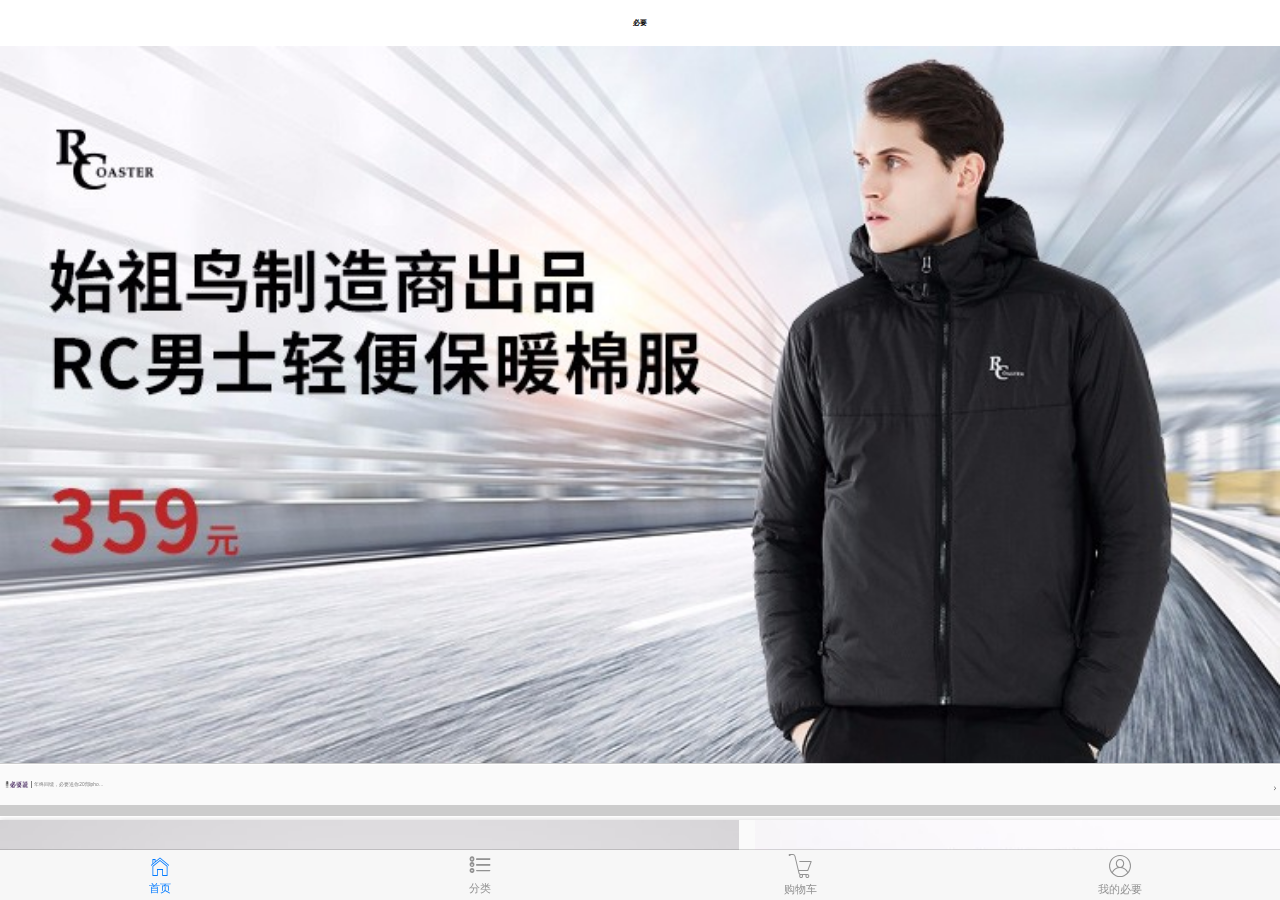
<file: index.html>
<!DOCTYPE html>
<html>
<head>
<meta charset="utf-8">
<meta name="viewport" content="width=device-width, initial-scale=1.0, user-scalable=0, minimum-scale=1.0, maximum-scale=1.0">
<meta name="x5-orientation" content="portrait" />
<meta name="screen-orientation" content="portrait">
<meta name="x5-fullscreen" content="true" />
<meta name="full-screen" content="yes">
<meta name="format-detection" content="telephone=no, email=no" />



<title>必要</title>
<script src="js/mui.min.js"></script>
<script src="js/iscroll-zoom.js"></script>
<script src="js/resize.js"></script>
<script src="js/zepto.js"></script>
<link href="css/mui.min.css" rel="stylesheet"/>
<link rel="stylesheet" href="css/iconfont.css" />
<link rel="stylesheet" href="css/base.css" />
<link rel="stylesheet" href="css/index.css" />


<script type="text/javascript">
var myScroll;

function loaded () {
	mui('.mui-bar-tab').on('tap','a',function(){
		document.location.href=this.href;
	});
	myScroll = new IScroll('#wrapper', {
		mouseWheel: true 
//		click: true
//      tap: true
	});
	var gallery = mui('.mui-slider');
	gallery.slider({
	  interval:4000//自动轮播周期，若为0则不自动播放，默认为0；
	});
}
document.addEventListener('touchmove', function (e) { e.preventDefault(); }, false);


</script>

</head>
<body onload="loaded()">
<div id="header">必要</div>

<div id="wrapper">
	<div id="scroller">
		<ul>
			<li>
				<div class="mui-slider">
				  <div class="mui-slider-group mui-slider-loop">
				  	<div class="mui-slider-item mui-slider-item-duplicate"><a href="#"><img src="img/ban6.jpg"/></a></div>
				    <div class="mui-slider-item"><a href="#"><img src="img/ban1.jpg" /></a></div>
				    <div class="mui-slider-item"><a href="#"><img src="img/ban2.jpg" /></a></div>
				    <div class="mui-slider-item"><a href="#"><img src="img/ban3.jpg" /></a></div>
				    <div class="mui-slider-item"><a href="#"><img src="img/ban4.jpg" /></a></div>
				    <div class="mui-slider-item"><a href="#"><img src="img/ban5.jpg" /></a></div>
				    <div class="mui-slider-item"><a href="#"><img src="img/ban6.jpg" /></a></div>
				    <div class="mui-slider-item mui-slider-item-duplicate"><a href="#"><img src="img/ban1.jpg"" /></a></div>
				  </div>
				</div>
			</li>
			<li>
				<div class="h_article_tit">
					<img src="img/speak.png" alt="" / class="h_article_pic">年终回馈，必要送你20部iphone7 plus
				</div>
				<div class="h_article_bg">
					<span class="mui-icon mui-icon-arrowright"></span>
				</div>
				
			</li>
			<li>
				<div class="boxShadow">
					<a href="" class="bbox item1">
						<img src="img/shangxin.jpg" alt="" />
					</a>
					<a href="" class="bbox item2">
						<img src="img/chuju.jpg" alt="" />
					</a>
					<a href="" class="bbox item3">
						<img src="img/meixi.jpg" alt="" />
					</a>
				</div>
			</li>
			<li>
				<div class="boxShadow">
					<a href="" class="h_module_h3">
						<span class="txt">光学眼镜</span>
						<span class="bg mui-icon mui-icon-arrowright"></span>
					</a>
					<a href="" class="h_bigimg_box">
						<img src="img/yanjing.jpg" alt="" />
						<div class="h_sup_box">
							<div class="h_sup_con">
								<div>依视路集团旗下</div>
								<div>企业制造</div>
							</div>
						</div>
					</a>
					<div class="cat_list">
						<a href="" class="cat_link">
							<img src="img/yan3.jpg" alt="" />
							<div class="tit_inline">思互系列-B</div>
							<div class="price">￥199</div>
						</a>
						<a href="" class="cat_link">
							<img src="img/yan2.jpg" alt="" />
							<div class="tit_inline">思互系列-B</div>
							<div class="price">￥199</div>
						</a>
						<a href="" class="cat_link">
							<img src="img/yan1.jpg" alt="" />
							<div class="tit_inline">思互系列-B</div>
							<div class="price">￥199</div>
						</a>
					</div>
				</div>
			</li>
			<li>
				<div class="boxShadow">
					<a href="" class="h_module_h3">
						<span class="txt">光学眼镜</span>
						<span class="bg iconfont icon-right"></span>
					</a>
					<a href="" class="h_bigimg_box">
						<img src="img/yanjing.jpg" alt="" />
						<div class="h_sup_box">
							<div class="h_sup_con">
								<div>依视路集团旗下</div>
								<div>企业制造</div>
							</div>
						</div>
					</a>
					<div class="cat_list">
						<a href="" class="cat_link">
							<img src="img/yan3.jpg" alt="" />
							<div class="tit_inline">思互系列-B</div>
							<div class="price">￥199</div>
						</a>
						<a href="" class="cat_link">
							<img src="img/yan2.jpg" alt="" />
							<div class="tit_inline">思互系列-B</div>
							<div class="price">￥199</div>
						</a>
						<a href="" class="cat_link">
							<img src="img/yan1.jpg" alt="" />
							<div class="tit_inline">思互系列-B</div>
							<div class="price">￥199</div>
						</a>
					</div>
				</div>
			</li>
			<li>
				<div class="boxShadow">
					<a href="" class="h_module_h3">
						<span class="txt">光学眼镜</span>
						<span class="bg iconfont icon-right"></span>
					</a>
					<a href="" class="h_bigimg_box">
						<img src="img/yanjing.jpg" alt="" />
						<div class="h_sup_box">
							<div class="h_sup_con">
								<div>依视路集团旗下</div>
								<div>企业制造</div>
							</div>
						</div>
					</a>
					<div class="cat_list">
						<a href="" class="cat_link">
							<img src="img/yan3.jpg" alt="" />
							<div class="tit_inline">思互系列-B</div>
							<div class="price">￥199</div>
						</a>
						<a href="" class="cat_link">
							<img src="img/yan2.jpg" alt="" />
							<div class="tit_inline">思互系列-B</div>
							<div class="price">￥199</div>
						</a>
						<a href="" class="cat_link">
							<img src="img/yan1.jpg" alt="" />
							<div class="tit_inline">思互系列-B</div>
							<div class="price">￥199</div>
						</a>
					</div>
				</div>
			</li>
			<li>
				<div class="boxShadow">
					<a href="" class="h_module_h3">
						<span class="txt">光学眼镜</span>
						<span class="bg iconfont icon-right"></span>
					</a>
					<a href="" class="h_bigimg_box">
						<img src="img/yanjing.jpg" alt="" />
						<div class="h_sup_box">
							<div class="h_sup_con">
								<div>依视路集团旗下</div>
								<div>企业制造</div>
							</div>
						</div>
					</a>
					<div class="cat_list">
						<a href="" class="cat_link">
							<img src="img/yan3.jpg" alt="" />
							<div class="tit_inline">思互系列-B</div>
							<div class="price">￥199</div>
						</a>
						<a href="" class="cat_link">
							<img src="img/yan2.jpg" alt="" />
							<div class="tit_inline">思互系列-B</div>
							<div class="price">￥199</div>
						</a>
						<a href="" class="cat_link">
							<img src="img/yan1.jpg" alt="" />
							<div class="tit_inline">思互系列-B</div>
							<div class="price">￥199</div>
						</a>
					</div>
				</div>
			</li>
			<li>
				<div class="boxShadow">
					<a href="" class="h_module_h3">
						<span class="txt">光学眼镜</span>
						<span class="bg iconfont icon-right"></span>
					</a>
					<a href="" class="h_bigimg_box">
						<img src="img/yanjing.jpg" alt="" />
						<div class="h_sup_box">
							<div class="h_sup_con">
								<div>依视路集团旗下</div>
								<div>企业制造</div>
							</div>
						</div>
					</a>
					<div class="cat_list">
						<a href="" class="cat_link">
							<img src="img/yan3.jpg" alt="" />
							<div class="tit_inline">思互系列-B</div>
							<div class="price">￥199</div>
						</a>
						<a href="" class="cat_link">
							<img src="img/yan2.jpg" alt="" />
							<div class="tit_inline">思互系列-B</div>
							<div class="price">￥199</div>
						</a>
						<a href="" class="cat_link">
							<img src="img/yan1.jpg" alt="" />
							<div class="tit_inline">思互系列-B</div>
							<div class="price">￥199</div>
						</a>
					</div>
				</div>
			</li>
			<li>
				<div class="boxShadow">
					<a href="" class="h_module_h3">
						<span class="txt">光学眼镜</span>
						<span class="bg iconfont icon-right"></span>
					</a>
					<a href="" class="h_bigimg_box">
						<img src="img/yanjing.jpg" alt="" />
						<div class="h_sup_box">
							<div class="h_sup_con">
								<div>依视路集团旗下</div>
								<div>企业制造</div>
							</div>
						</div>
					</a>
					<div class="cat_list">
						<a href="" class="cat_link">
							<img src="img/yan3.jpg" alt="" />
							<div class="tit_inline">思互系列-B</div>
							<div class="price">￥199</div>
						</a>
						<a href="" class="cat_link">
							<img src="img/yan2.jpg" alt="" />
							<div class="tit_inline">思互系列-B</div>
							<div class="price">￥199</div>
						</a>
						<a href="" class="cat_link">
							<img src="img/yan1.jpg" alt="" />
							<div class="tit_inline">思互系列-B</div>
							<div class="price">￥199</div>
						</a>
					</div>
				</div>
			</li>
			<li>
				<div class="boxShadow">
					<a href="" class="h_module_h3">
						<span class="txt">光学眼镜</span>
						<span class="bg iconfont icon-right"></span>
					</a>
					<a href="" class="h_bigimg_box">
						<img src="img/yanjing.jpg" alt="" />
						<div class="h_sup_box">
							<div class="h_sup_con">
								<div>依视路集团旗下</div>
								<div>企业制造</div>
							</div>
						</div>
					</a>
					<div class="cat_list">
						<a href="" class="cat_link">
							<img src="img/yan3.jpg" alt="" />
							<div class="tit_inline">思互系列-B</div>
							<div class="price">￥199</div>
						</a>
						<a href="" class="cat_link">
							<img src="img/yan2.jpg" alt="" />
							<div class="tit_inline">思互系列-B</div>
							<div class="price">￥199</div>
						</a>
						<a href="" class="cat_link">
							<img src="img/yan1.jpg" alt="" />
							<div class="tit_inline">思互系列-B</div>
							<div class="price">￥199</div>
						</a>
					</div>
				</div>
			</li>
			<li>
				<div class="boxShadow">
					<a href="" class="h_module_h3">
						<span class="txt">光学眼镜</span>
						<span class="bg iconfont icon-right"></span>
					</a>
					<a href="" class="h_bigimg_box">
						<img src="img/yanjing.jpg" alt="" />
						<div class="h_sup_box">
							<div class="h_sup_con">
								<div>依视路集团旗下</div>
								<div>企业制造</div>
							</div>
						</div>
					</a>
					<div class="cat_list">
						<a href="" class="cat_link">
							<img src="img/yan3.jpg" alt="" />
							<div class="tit_inline">思互系列-B</div>
							<div class="price">￥199</div>
						</a>
						<a href="" class="cat_link">
							<img src="img/yan2.jpg" alt="" />
							<div class="tit_inline">思互系列-B</div>
							<div class="price">￥199</div>
						</a>
						<a href="" class="cat_link">
							<img src="img/yan1.jpg" alt="" />
							<div class="tit_inline">思互系列-B</div>
							<div class="price">￥199</div>
						</a>
					</div>
				</div>
			</li>
			<li>
				<div class="boxShadow">
					<a href="" class="h_module_h3">
						<span class="txt">光学眼镜</span>
						<span class="bg iconfont icon-right"></span>
					</a>
					<a href="" class="h_bigimg_box">
						<img src="img/yanjing.jpg" alt="" />
						<div class="h_sup_box">
							<div class="h_sup_con">
								<div>依视路集团旗下</div>
								<div>企业制造</div>
							</div>
						</div>
					</a>
					<div class="cat_list">
						<a href="" class="cat_link">
							<img src="img/yan3.jpg" alt="" />
							<div class="tit_inline">思互系列-B</div>
							<div class="price">￥199</div>
						</a>
						<a href="" class="cat_link">
							<img src="img/yan2.jpg" alt="" />
							<div class="tit_inline">思互系列-B</div>
							<div class="price">￥199</div>
						</a>
						<a href="" class="cat_link">
							<img src="img/yan1.jpg" alt="" />
							<div class="tit_inline">思互系列-B</div>
							<div class="price">￥199</div>
						</a>
					</div>
				</div>
			</li>
			<li>
				<div class="boxShadow">
					<a href="" class="h_module_h3">
						<span class="txt">光学眼镜</span>
						<span class="bg iconfont icon-right"></span>
					</a>
					<a href="" class="h_bigimg_box">
						<img src="img/yanjing.jpg" alt="" />
						<div class="h_sup_box">
							<div class="h_sup_con">
								<div>依视路集团旗下</div>
								<div>企业制造</div>
							</div>
						</div>
					</a>
					<div class="cat_list">
						<a href="" class="cat_link">
							<img src="img/yan3.jpg" alt="" />
							<div class="tit_inline">思互系列-B</div>
							<div class="price">￥199</div>
						</a>
						<a href="" class="cat_link">
							<img src="img/yan2.jpg" alt="" />
							<div class="tit_inline">思互系列-B</div>
							<div class="price">￥199</div>
						</a>
						<a href="" class="cat_link">
							<img src="img/yan1.jpg" alt="" />
							<div class="tit_inline">思互系列-B</div>
							<div class="price">￥199</div>
						</a>
					</div>
				</div>
			</li>
			<li>
				<div class="boxShadow">
					<a href="" class="h_module_h3">
						<span class="txt">光学眼镜</span>
						<span class="bg iconfont icon-right"></span>
					</a>
					<a href="" class="h_bigimg_box">
						<img src="img/yanjing.jpg" alt="" />
						<div class="h_sup_box">
							<div class="h_sup_con">
								<div>依视路集团旗下</div>
								<div>企业制造</div>
							</div>
						</div>
					</a>
					<div class="cat_list">
						<a href="" class="cat_link">
							<img src="img/yan3.jpg" alt="" />
							<div class="tit_inline">思互系列-B</div>
							<div class="price">￥199</div>
						</a>
						<a href="" class="cat_link">
							<img src="img/yan2.jpg" alt="" />
							<div class="tit_inline">思互系列-B</div>
							<div class="price">￥199</div>
						</a>
						<a href="" class="cat_link">
							<img src="img/yan1.jpg" alt="" />
							<div class="tit_inline">思互系列-B</div>
							<div class="price">￥199</div>
						</a>
					</div>
				</div>
			</li>
			<li>
				<div class="boxShadow">
					<a href="" class="h_module_h3">
						<span class="txt">光学眼镜</span>
						<span class="bg iconfont icon-right"></span>
					</a>
					<a href="" class="h_bigimg_box">
						<img src="img/yanjing.jpg" alt="" />
						<div class="h_sup_box">
							<div class="h_sup_con">
								<div>依视路集团旗下</div>
								<div>企业制造</div>
							</div>
						</div>
					</a>
					<div class="cat_list">
						<a href="" class="cat_link">
							<img src="img/yan3.jpg" alt="" />
							<div class="tit_inline">思互系列-B</div>
							<div class="price">￥199</div>
						</a>
						<a href="" class="cat_link">
							<img src="img/yan2.jpg" alt="" />
							<div class="tit_inline">思互系列-B</div>
							<div class="price">￥199</div>
						</a>
						<a href="" class="cat_link">
							<img src="img/yan1.jpg" alt="" />
							<div class="tit_inline">思互系列-B</div>
							<div class="price">￥199</div>
						</a>
					</div>
				</div>
			</li>
			<li>
				<div class="boxShadow">
					<a href="" class="h_module_h3">
						<span class="txt">光学眼镜</span>
						<span class="bg iconfont icon-right"></span>
					</a>
					<a href="" class="h_bigimg_box">
						<img src="img/yanjing.jpg" alt="" />
						<div class="h_sup_box">
							<div class="h_sup_con">
								<div>依视路集团旗下</div>
								<div>企业制造</div>
							</div>
						</div>
					</a>
					<div class="cat_list">
						<a href="" class="cat_link">
							<img src="img/yan3.jpg" alt="" />
							<div class="tit_inline">思互系列-B</div>
							<div class="price">￥199</div>
						</a>
						<a href="" class="cat_link">
							<img src="img/yan2.jpg" alt="" />
							<div class="tit_inline">思互系列-B</div>
							<div class="price">￥199</div>
						</a>
						<a href="" class="cat_link">
							<img src="img/yan1.jpg" alt="" />
							<div class="tit_inline">思互系列-B</div>
							<div class="price">￥199</div>
						</a>
					</div>
				</div>
			</li>
			<li>
				<div class="boxShadow">
					<a href="" class="h_module_h3">
						<span class="txt">光学眼镜</span>
						<span class="bg iconfont icon-right"></span>
					</a>
					<a href="" class="h_bigimg_box">
						<img src="img/yanjing.jpg" alt="" />
						<div class="h_sup_box">
							<div class="h_sup_con">
								<div>依视路集团旗下</div>
								<div>企业制造</div>
							</div>
						</div>
					</a>
					<div class="cat_list">
						<a href="" class="cat_link">
							<img src="img/yan3.jpg" alt="" />
							<div class="tit_inline">思互系列-B</div>
							<div class="price">￥199</div>
						</a>
						<a href="" class="cat_link">
							<img src="img/yan2.jpg" alt="" />
							<div class="tit_inline">思互系列-B</div>
							<div class="price">￥199</div>
						</a>
						<a href="" class="cat_link">
							<img src="img/yan1.jpg" alt="" />
							<div class="tit_inline">思互系列-B</div>
							<div class="price">￥199</div>
						</a>
					</div>
				</div>
			</li>
			<li>
				<div class="boxShadow">
					<a href="" class="h_module_h3">
						<span class="txt">光学眼镜</span>
						<span class="bg iconfont icon-right"></span>
					</a>
					<a href="" class="h_bigimg_box">
						<img src="img/yanjing.jpg" alt="" />
						<div class="h_sup_box">
							<div class="h_sup_con">
								<div>依视路集团旗下</div>
								<div>企业制造</div>
							</div>
						</div>
					</a>
					<div class="cat_list">
						<a href="" class="cat_link">
							<img src="img/yan3.jpg" alt="" />
							<div class="tit_inline">思互系列-B</div>
							<div class="price">￥199</div>
						</a>
						<a href="" class="cat_link">
							<img src="img/yan2.jpg" alt="" />
							<div class="tit_inline">思互系列-B</div>
							<div class="price">￥199</div>
						</a>
						<a href="" class="cat_link">
							<img src="img/yan1.jpg" alt="" />
							<div class="tit_inline">思互系列-B</div>
							<div class="price">￥199</div>
						</a>
					</div>
				</div>
			</li>
			<li>
				<div class="boxShadow">
					<a href="" class="h_module_h3">
						<span class="txt">光学眼镜</span>
						<span class="bg iconfont icon-right"></span>
					</a>
					<a href="" class="h_bigimg_box">
						<img src="img/yanjing.jpg" alt="" />
						<div class="h_sup_box">
							<div class="h_sup_con">
								<div>依视路集团旗下</div>
								<div>企业制造</div>
							</div>
						</div>
					</a>
					<div class="cat_list">
						<a href="" class="cat_link">
							<img src="img/yan3.jpg" alt="" />
							<div class="tit_inline">思互系列-B</div>
							<div class="price">￥199</div>
						</a>
						<a href="" class="cat_link">
							<img src="img/yan2.jpg" alt="" />
							<div class="tit_inline">思互系列-B</div>
							<div class="price">￥199</div>
						</a>
						<a href="" class="cat_link">
							<img src="img/yan1.jpg" alt="" />
							<div class="tit_inline">思互系列-B</div>
							<div class="price">￥199</div>
						</a>
					</div>
				</div>
			</li>
			<li>
				<div class="boxShadow">
					<a href="" class="h_module_h3">
						<span class="txt">光学眼镜</span>
						<span class="bg iconfont icon-right"></span>
					</a>
					<a href="" class="h_bigimg_box">
						<img src="img/yanjing.jpg" alt="" />
						<div class="h_sup_box">
							<div class="h_sup_con">
								<div>依视路集团旗下</div>
								<div>企业制造</div>
							</div>
						</div>
					</a>
					<div class="cat_list">
						<a href="" class="cat_link">
							<img src="img/yan3.jpg" alt="" />
							<div class="tit_inline">思互系列-B</div>
							<div class="price">￥199</div>
						</a>
						<a href="" class="cat_link">
							<img src="img/yan2.jpg" alt="" />
							<div class="tit_inline">思互系列-B</div>
							<div class="price">￥199</div>
						</a>
						<a href="" class="cat_link">
							<img src="img/yan1.jpg" alt="" />
							<div class="tit_inline">思互系列-B</div>
							<div class="price">￥199</div>
						</a>
					</div>
				</div>
			</li>
			<li>
				<div class="boxShadow">
					<a href="" class="h_module_h3">
						<span class="txt">光学眼镜</span>
						<span class="bg iconfont icon-right"></span>
					</a>
					<a href="" class="h_bigimg_box">
						<img src="img/yanjing.jpg" alt="" />
						<div class="h_sup_box">
							<div class="h_sup_con">
								<div>依视路集团旗下</div>
								<div>企业制造</div>
							</div>
						</div>
					</a>
					<div class="cat_list">
						<a href="" class="cat_link">
							<img src="img/yan3.jpg" alt="" />
							<div class="tit_inline">思互系列-B</div>
							<div class="price">￥199</div>
						</a>
						<a href="" class="cat_link">
							<img src="img/yan2.jpg" alt="" />
							<div class="tit_inline">思互系列-B</div>
							<div class="price">￥199</div>
						</a>
						<a href="" class="cat_link">
							<img src="img/yan1.jpg" alt="" />
							<div class="tit_inline">思互系列-B</div>
							<div class="price">￥199</div>
						</a>
					</div>
				</div>
			</li>
			<li>
				<div class="boxShadow">
					<a href="" class="h_module_h3">
						<span class="txt">光学眼镜</span>
						<span class="bg iconfont icon-right"></span>
					</a>
					<a href="" class="h_bigimg_box">
						<img src="img/yanjing.jpg" alt="" />
						<div class="h_sup_box">
							<div class="h_sup_con">
								<div>依视路集团旗下</div>
								<div>企业制造</div>
							</div>
						</div>
					</a>
					<div class="cat_list">
						<a href="" class="cat_link">
							<img src="img/yan3.jpg" alt="" />
							<div class="tit_inline">思互系列-B</div>
							<div class="price">￥199</div>
						</a>
						<a href="" class="cat_link">
							<img src="img/yan2.jpg" alt="" />
							<div class="tit_inline">思互系列-B</div>
							<div class="price">￥199</div>
						</a>
						<a href="" class="cat_link">
							<img src="img/yan1.jpg" alt="" />
							<div class="tit_inline">思互系列-B</div>
							<div class="price">￥199</div>
						</a>
					</div>
				</div>
			</li>
			<li>
				<div class="boxShadow">
					<a href="" class="h_module_h3">
						<span class="txt">光学眼镜</span>
						<span class="bg iconfont icon-right"></span>
					</a>
					<a href="" class="h_bigimg_box">
						<img src="img/yanjing.jpg" alt="" />
						<div class="h_sup_box">
							<div class="h_sup_con">
								<div>依视路集团旗下</div>
								<div>企业制造</div>
							</div>
						</div>
					</a>
					<div class="cat_list">
						<a href="" class="cat_link">
							<img src="img/yan3.jpg" alt="" />
							<div class="tit_inline">思互系列-B</div>
							<div class="price">￥199</div>
						</a>
						<a href="" class="cat_link">
							<img src="img/yan2.jpg" alt="" />
							<div class="tit_inline">思互系列-B</div>
							<div class="price">￥199</div>
						</a>
						<a href="" class="cat_link">
							<img src="img/yan1.jpg" alt="" />
							<div class="tit_inline">思互系列-B</div>
							<div class="price">￥199</div>
						</a>
					</div>
				</div>
			</li>
			<li>
				<div class="boxShadow">
					<a href="" class="h_module_h3">
						<span class="txt">光学眼镜</span>
						<span class="bg iconfont icon-right"></span>
					</a>
					<a href="" class="h_bigimg_box">
						<img src="img/yanjing.jpg" alt="" />
						<div class="h_sup_box">
							<div class="h_sup_con">
								<div>依视路集团旗下</div>
								<div>企业制造</div>
							</div>
						</div>
					</a>
					<div class="cat_list">
						<a href="" class="cat_link">
							<img src="img/yan3.jpg" alt="" />
							<div class="tit_inline">思互系列-B</div>
							<div class="price">￥199</div>
						</a>
						<a href="" class="cat_link">
							<img src="img/yan2.jpg" alt="" />
							<div class="tit_inline">思互系列-B</div>
							<div class="price">￥199</div>
						</a>
						<a href="" class="cat_link">
							<img src="img/yan1.jpg" alt="" />
							<div class="tit_inline">思互系列-B</div>
							<div class="price">￥199</div>
						</a>
					</div>
				</div>
			</li>
			<li>
				<div class="boxShadow">
					<a href="" class="h_module_h3">
						<span class="txt">光学眼镜</span>
						<span class="bg iconfont icon-right"></span>
					</a>
					<a href="" class="h_bigimg_box">
						<img src="img/yanjing.jpg" alt="" />
						<div class="h_sup_box">
							<div class="h_sup_con">
								<div>依视路集团旗下</div>
								<div>企业制造</div>
							</div>
						</div>
					</a>
					<div class="cat_list">
						<a href="" class="cat_link">
							<img src="img/yan3.jpg" alt="" />
							<div class="tit_inline">思互系列-B</div>
							<div class="price">￥199</div>
						</a>
						<a href="" class="cat_link">
							<img src="img/yan2.jpg" alt="" />
							<div class="tit_inline">思互系列-B</div>
							<div class="price">￥199</div>
						</a>
						<a href="" class="cat_link">
							<img src="img/yan1.jpg" alt="" />
							<div class="tit_inline">思互系列-B</div>
							<div class="price">￥199</div>
						</a>
					</div>
				</div>
			</li>
			<li>
				<div class="boxShadow">
					<a href="" class="h_module_h3">
						<span class="txt">光学眼镜</span>
						<span class="bg iconfont icon-right"></span>
					</a>
					<a href="" class="h_bigimg_box">
						<img src="img/yanjing.jpg" alt="" />
						<div class="h_sup_box">
							<div class="h_sup_con">
								<div>依视路集团旗下</div>
								<div>企业制造</div>
							</div>
						</div>
					</a>
					<div class="cat_list">
						<a href="" class="cat_link">
							<img src="img/yan3.jpg" alt="" />
							<div class="tit_inline">思互系列-B</div>
							<div class="price">￥199</div>
						</a>
						<a href="" class="cat_link">
							<img src="img/yan2.jpg" alt="" />
							<div class="tit_inline">思互系列-B</div>
							<div class="price">￥199</div>
						</a>
						<a href="" class="cat_link">
							<img src="img/yan1.jpg" alt="" />
							<div class="tit_inline">思互系列-B</div>
							<div class="price">￥199</div>
						</a>
					</div>
				</div>
			</li>
			<li>
				<div class="boxShadow">
					<a href="" class="h_module_h3">
						<span class="txt">光学眼镜</span>
						<span class="bg iconfont icon-right"></span>
					</a>
					<a href="" class="h_bigimg_box">
						<img src="img/yanjing.jpg" alt="" />
						<div class="h_sup_box">
							<div class="h_sup_con">
								<div>依视路集团旗下</div>
								<div>企业制造</div>
							</div>
						</div>
					</a>
					<div class="cat_list">
						<a href="" class="cat_link">
							<img src="img/yan3.jpg" alt="" />
							<div class="tit_inline">思互系列-B</div>
							<div class="price">￥199</div>
						</a>
						<a href="" class="cat_link">
							<img src="img/yan2.jpg" alt="" />
							<div class="tit_inline">思互系列-B</div>
							<div class="price">￥199</div>
						</a>
						<a href="" class="cat_link">
							<img src="img/yan1.jpg" alt="" />
							<div class="tit_inline">思互系列-B</div>
							<div class="price">￥199</div>
						</a>
					</div>
				</div>
			</li>
			<li>Pretty row 28</li>
		
		</ul>
	</div>
</div>

<!--<div id="footer"></div>-->
<nav class="mui-bar mui-bar-tab">
	    <a class="mui-tab-item mui-active" href="index.html">
	        <span class="mui-icon mui-icon-home"></span>
	        <span class="mui-tab-label">首页</span>
	    </a>
	    <a class="mui-tab-item" href="list.html" >
	        <span class="mui-icon mui-icon-list"></span>
	        <span class="mui-tab-label">分类</span>
	    </a>
	    <a class="mui-tab-item" href="gouwuche.html">
	        <span class="mui-icon iconfont icon-cart"></span>
	        <span class="mui-tab-label">购物车</span>
	    </a>
	    <a class="mui-tab-item" href="personal.html" >
	        <span class="mui-icon iconfont icon-wode4"></span>
	        <span class="mui-tab-label">我的必要</span>
	    </a>
</nav>

</body>
</html>
</file>
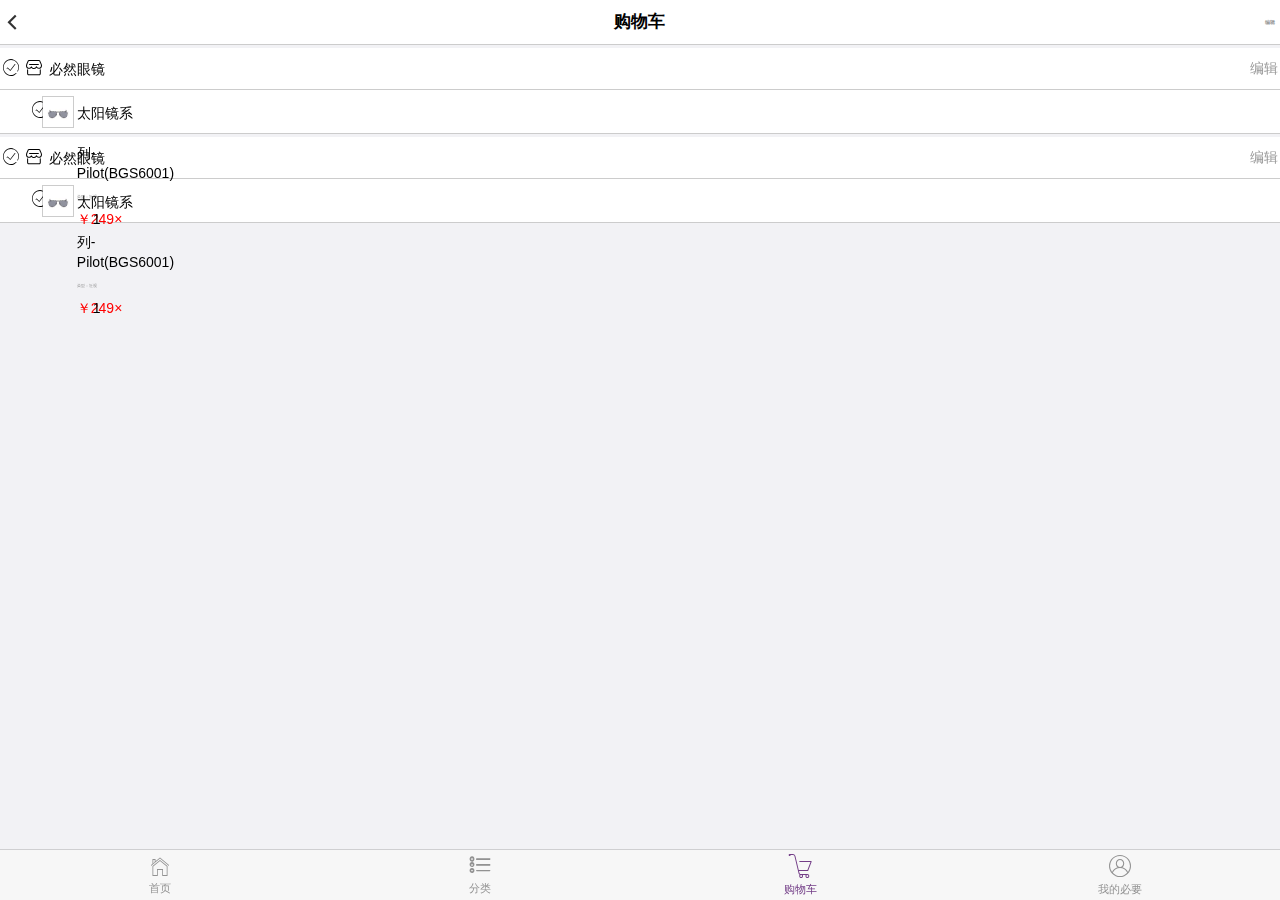
<file: gouwuche.html>
<!DOCTYPE html>
<html>
<head>
    <meta charset="UTF-8">
    <meta name="viewport" content="width=device-width,initial-scale=1,minimum-scale=1,maximum-scale=1,user-scalable=no" />
    <meta name="x5-orientation" content="portrait" />
	<meta name="screen-orientation" content="portrait">
	<meta name="x5-fullscreen" content="true" />
	<meta name="full-screen" content="yes">
	<meta name="format-detection" content="telephone=no, email=no" />
	
    <title>bycar</title>
   
    <script src="js/mui.min.js"></script>
    <script type="text/javascript" src="js/iscroll-zoom.js"></script>
    <script src="js/resize.js"></script>
    <link href="css/mui.min.css" rel="stylesheet"/>
    <link rel="stylesheet" href="css/iconfont.css" />
    <link rel="stylesheet" href="css/gouwuche.css" />
    <link rel="stylesheet" href="css/base.css" />
   
   
	<script type="text/javascript">
	var myScroll;
	
	function loaded () {
		mui.init();
		myScroll = new IScroll('#wrapper', { mouseWheel: true });
	}
	document.addEventListener('touchmove', function (e) { e.preventDefault(); }, false);
	
	
	</script>
    
    
</head>
<body onload="loaded()">
	<header class="mui-bar mui-bar-nav" id="header">
	    <a class="mui-action-back mui-icon mui-icon-left-nav mui-pull-left"></a>
	    <h1 class="mui-title">
	    	<!--<span class="active">商品</span>-->
	    	<span>购物车</span>
	        <!--<span>评价</span>-->
	    </h1>
	    <span class="edit">编辑</span>
	</header>
<div id="wrapper">
	<div id="scroller">
		<ul>
			<!--<li style="border:0">
				
				<span class="iconfont icon-shangjiacheyuan"></span>
			</li>-->
			<li class="price_message">
				<div class="priceBox">
					<span class="iconfont icon-roundcheck"></span>
					<span class="iconfont icon-shangjiacheyuan"></span>
					<span>必然眼镜</span>
					<span class="edit1">编辑</span>
				</div>
				<div class="big_box">
					<span class="iconfont icon-roundcheck"></span>
					<div class="imgbox1">
						<img src="img/img_car.jpg" alt="" />
					</div>
					
					<div class="txt_message" id="mm">
						<span>太阳镜系列-</span>
						<p>Pilot(BGS6001)</p>
						<!--<p>类型</p>-->
						<span class="leixing">类型：</span><span class="leixing">近视</span>
						<p class="danjia">￥249×</p>
						<!--<span>1</span>-->
						<p>1</p>
					</div>
				</div>
				
			</li>
			
			<li class="price_message">
				<div class="priceBox">
					<span class="iconfont icon-roundcheck"></span>
					<span class="iconfont icon-shangjiacheyuan"></span>
					<span>必然眼镜</span>
					<span class="edit1">编辑</span>
				</div>
				<div class="big_box">
					<span class="iconfont icon-roundcheck"></span>
					<div class="imgbox1">
						<img src="img/img_car.jpg" alt="" />
					</div>
					
					<div class="txt_message" id="mm">
						<span>太阳镜系列-</span>
						<p>Pilot(BGS6001)</p>
						<!--<p>类型</p>-->
						<span class="leixing">类型：</span><span class="leixing">近视</span>
						<p class="danjia">￥249×</p>
						<!--<span>1</span>-->
						<p>1</p>
					</div>
				</div>
				
			</li>
			
			
			
		</ul>
	</div>
</div>
<div class="jiesuan">
	<span class="iconfont icon-roundcheck"></span>
	<span>全选</span>
	<span>合计</span>
	<span id="money" style="color:red">￥498</span>
	<div>结算</div>
</div>
<nav class="mui-bar mui-bar-tab">
	    <a class="mui-tab-item " href="index.html">
	        <span class="mui-icon mui-icon-home"></span>
	        <span class="mui-tab-label">首页</span>
	    </a>
	    <a class="mui-tab-item">
	        <span class="mui-icon mui-icon-list"></span>
	        <span class="mui-tab-label">分类</span>
	    </a>
	    <a class="mui-tab-item mui-active">
	        <span class="mui-icon iconfont icon-cart"></span>
	        <span class="mui-tab-label">购物车</span>
	    </a>
	    <a class="mui-tab-item">
	        <span class="mui-icon iconfont icon-wode4"></span>
	        <span class="mui-tab-label">我的必要</span>
	    </a>
</nav>
</body>
</html>
</file>
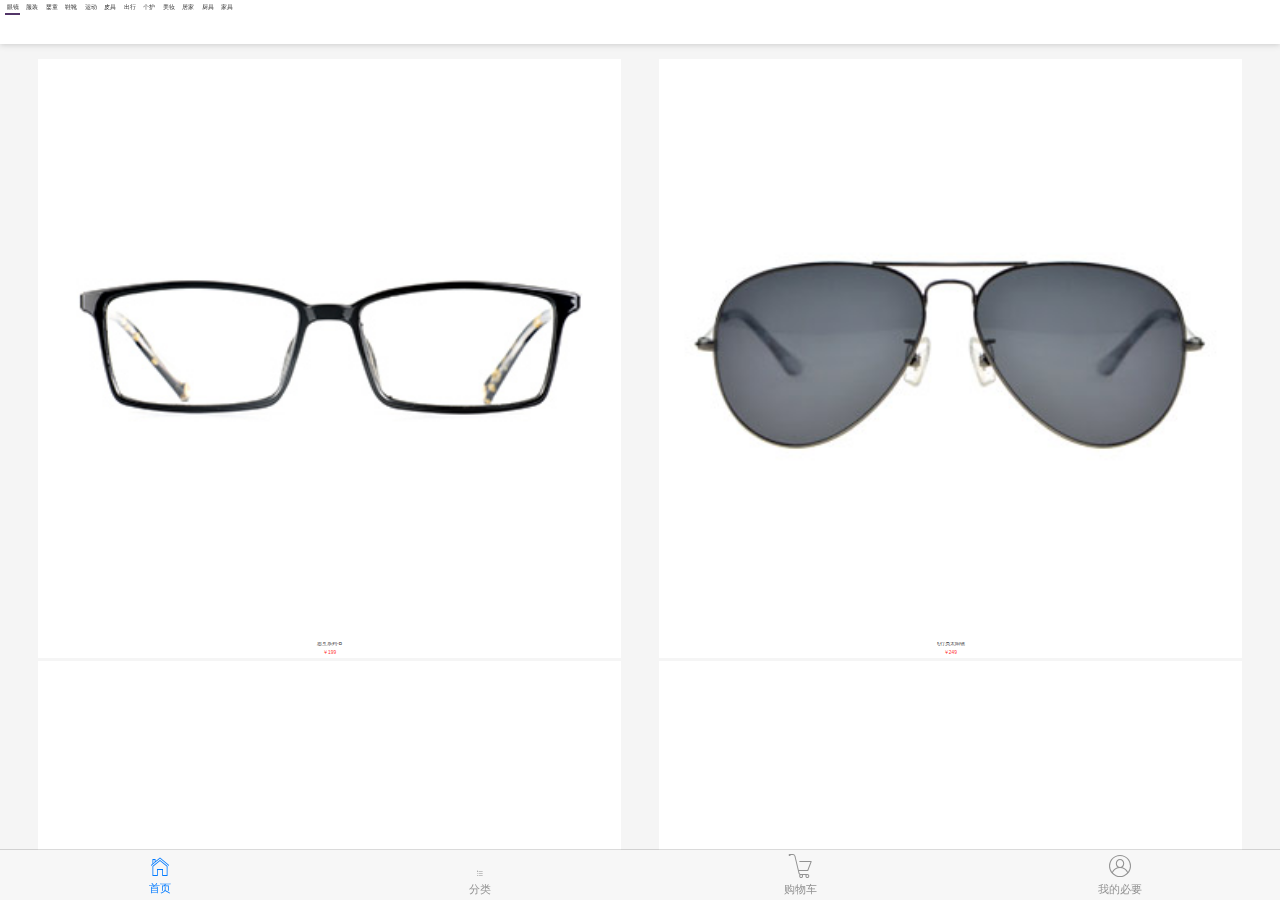
<file: list.html>
<!DOCTYPE html>
<html>
<head>
    <meta charset="UTF-8">
    <meta name="viewport" content="width=device-width,initial-scale=1,minimum-scale=1,maximum-scale=1,user-scalable=no" />
    <meta name="x5-orientation" content="portrait" />
	<meta name="screen-orientation" content="portrait">
	<meta name="x5-fullscreen" content="true" />
	<meta name="full-screen" content="yes">
	<meta name="format-detection" content="telephone=no, email=no" />
    <title>list</title>
    <script src="js/mui.min.js"></script>
    <link href="css/mui.min.css" rel="stylesheet"/>
    <link rel="stylesheet" href="css/iconfont.css" />
    <link rel="stylesheet" href="css/list.css" />
    <link rel="stylesheet" href="css/base.css" />
    <script src="js/resize.js"></script>
    <script type="text/javascript" src="js/iscroll-zoom.js"></script>
    <script type="text/javascript" charset="UTF-8">
      	mui.init();
    </script>
<script type="text/javascript">
var myScroll;

function loaded () {
	mui.init();
	myScroll = new IScroll('#wrapper', { mouseWheel: true });
	
}
document.addEventListener('touchmove', function (e) { e.preventDefault(); }, false);


</script>
</head>
<body onload="loaded()">
<header class="mui-bar mui-bar-nav">
		<div class="list_box">
			<ul>
				<li class="list_checked">眼镜</li>
				<li>服装</li>
				<li>婴童</li>
				<li>鞋靴</li>
				<li>运动</li>
				<li>皮具</li>
				<li>出行</li>
				<li>个护</li>
				<li>美妆</li>
				<li>居家</li>
				<li>厨具</li>
				<li>家具</li>
			</ul>
			
		</div>
	    
</header>


<div id="wrapper">
	<div id="scroller">
		<ul>
			<li>
				<div class="c_product_tit" >
					<span>眼镜 · 依视路旗下企业制造
						<div class="c_p_bg1"></div>
						<div class="c_p_bg2"></div>
					</span>
				</div>
				<div class="list_pic" >
					<a href="" class="list_pic_link" onclick="window.location='show.html'">
						<div class="imgBox">
							<img src="img/list1.jpg" alt="" />
						</div>
						<div class="tit inaline">思互系列-B</div>
						<div class="price">￥199</div>
					</a>
					<a href="" class="list_pic_link" onclick="window.location='show.html'">
						<div class="imgBox">
							<img src="img/list2.jpg" alt="" />
						</div>
						<div class="tit inaline">飞行员太阳镜</div>
						<div class="price">￥249</div>
					</a>
					<a href="" class="list_pic_link">
						<div class="imgBox">
							<img src="img/list3.jpg" alt="" />
						</div>
						<div class="tit inaline">钛金属-Mars</div>
						<div class="price">￥299</div>
					</a>
					<a href="" class="list_pic_link">
						<div class="imgBox">
							<img src="img/list4.jpg" alt="" />
						</div>
						<div class="tit inaline">钛架半框-开</div>
						<div class="price">￥279</div>
					</a>
					<a href="" class="list_pic_link">
						<div class="imgBox">
							<img src="img/list5.jpg" alt="" />
						</div>
						<div class="tit inaline">钛架全框-勒</div>
						<div class="price">￥279</div>
					</a>
					<a href="" class="list_pic_link">
						<div class="imgBox">
							<img src="img/list6.jpg" alt="" />
						</div>
						<div class="tit inaline">思互系列-B</div>
						<div class="price">￥199</div>
					</a>
					<a href="" class="list_pic_link">
						<div class="imgBox">
							<img src="img/list1.jpg" alt="" />
						</div>
						<div class="tit inaline">思互系列-B</div>
						<div class="price">￥199</div>
					</a>
					<a href="" class="list_pic_link">
						<div class="imgBox">
							<img src="img/list1.jpg" alt="" />
						</div>
						<div class="tit inaline">思互系列-B</div>
						<div class="price">￥199</div>
					</a>
					<a href="" class="list_pic_link">
						<div class="imgBox">
							<img src="img/list1.jpg" alt="" />
						</div>
						<div class="tit inaline">思互系列-B</div>
						<div class="price">￥199</div>
					</a>
					<a href="" class="list_pic_link">
						<div class="imgBox">
							<img src="img/list2.jpg" alt="" />
						</div>
						<div class="tit inaline">飞行员太阳镜</div>
						<div class="price">￥249</div>
					</a>
					<a href="" class="list_pic_link">
						<div class="imgBox">
							<img src="img/list3.jpg" alt="" />
						</div>
						<div class="tit inaline">钛金属-Mars</div>
						<div class="price">￥299</div>
					</a>
					<a href="" class="list_pic_link">
						<div class="imgBox">
							<img src="img/list4.jpg" alt="" />
						</div>
						<div class="tit inaline">钛架半框-开</div>
						<div class="price">￥279</div>
					</a>
					<a href="" class="list_pic_link">
						<div class="imgBox">
							<img src="img/list5.jpg" alt="" />
						</div>
						<div class="tit inaline">钛架全框-勒</div>
						<div class="price">￥279</div>
					</a>
					<a href="" class="list_pic_link">
						<div class="imgBox">
							<img src="img/list6.jpg" alt="" />
						</div>
						<div class="tit inaline">思互系列-B</div>
						<div class="price">￥199</div>
					</a>
				</div>
			</li>
			<li>
				re
			</li>
			
		</ul>
	</div>
</div>




<nav class="mui-bar mui-bar-tab">
	    <a class="mui-tab-item mui-active">
	        <span class="mui-icon mui-icon-home"></span>
	        <span class="mui-tab-label">首页</span>
	    </a>
	    <a class="mui-tab-item">
	        <span class="mui-icon iconfont icon-feilei"></span>
	        <span class="mui-tab-label">分类</span>
	    </a>
	    <a class="mui-tab-item">
	        <span class="mui-icon iconfont icon-cart"></span>
	        <span class="mui-tab-label">购物车</span>
	    </a>
	    <a class="mui-tab-item">
	        <span class="mui-icon iconfont icon-wode4"></span>
	        <span class="mui-tab-label">我的必要</span>
	    </a>
</nav>
</body>
</html>
</file>
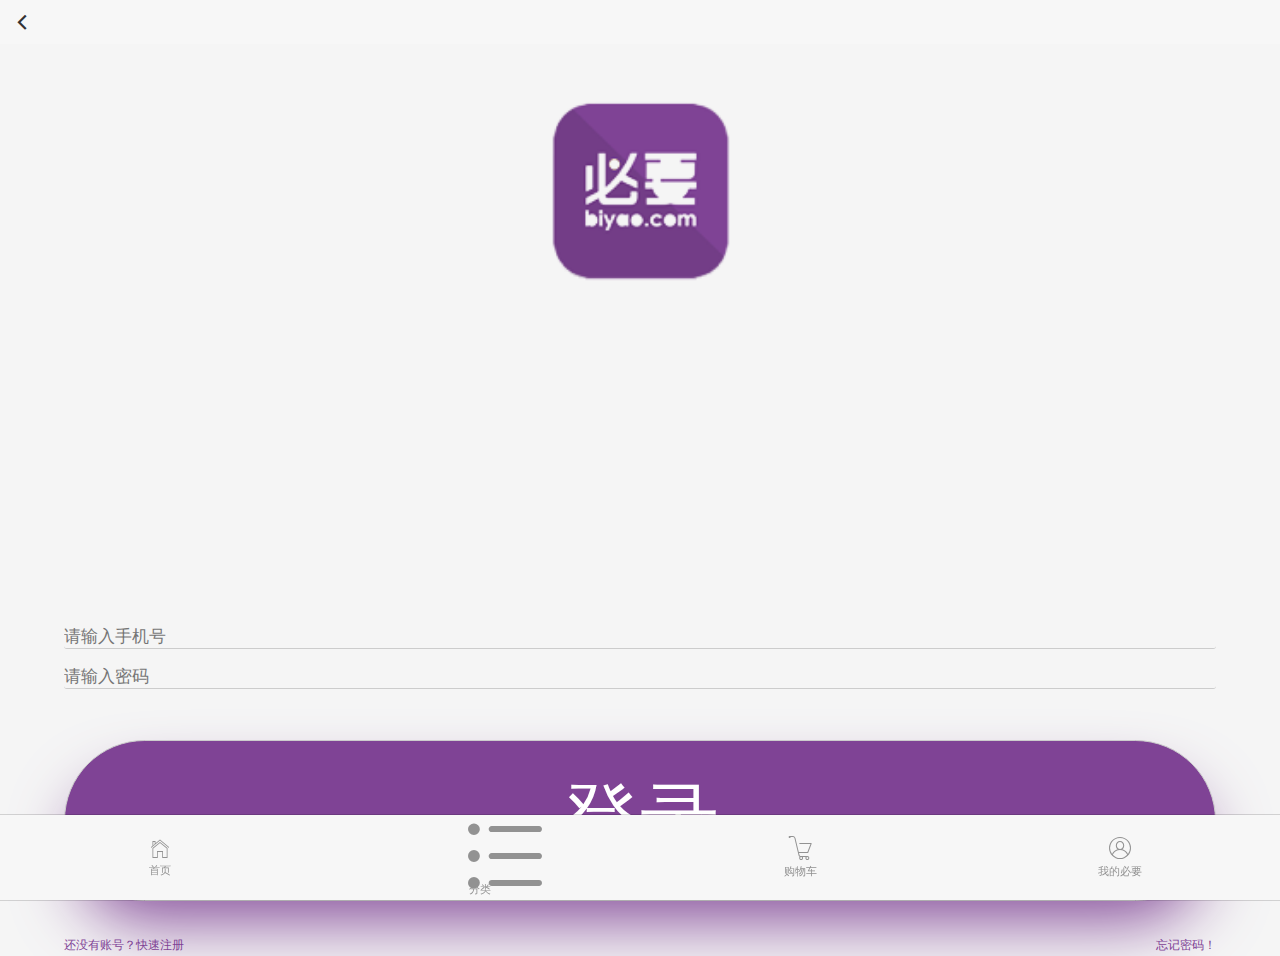
<file: login.html>
<!DOCTYPE html>
<html>
<head>
    <meta charset="UTF-8">
    <meta name="viewport" content="width=device-width,initial-scale=1,minimum-scale=1,maximum-scale=1,user-scalable=no" />
    <meta name="x5-orientation" content="portrait" />
	<meta name="screen-orientation" content="portrait">
	<meta name="x5-fullscreen" content="true" />
	<meta name="full-screen" content="yes">
	<meta name="format-detection" content="telephone=no, email=no" />
	
    <title>login</title>
    <script src="js/mui.min.js"></script>
    <link href="css/mui.min.css" rel="stylesheet"/>
    <link rel="stylesheet" href="css/iconfont.css" />
    <link rel="stylesheet" href="css/login.css" />
    <link rel="stylesheet" href="css/base.css" />
    <script src="js/resize.js"></script>
    <script type="text/javascript" charset="UTF-8">
      	mui.init();
    </script>
</head>
<body>
	<header class="mui-bar mui-bar-nav">
	    <a class="mui-action-back mui-icon mui-icon-left-nav mui-pull-left"></a>
	    <!--<h1 class="mui-title">标题</h1>-->
	</header>
	<div class="mui-content">
	    <div class="logBox">
	    	<div class="log">
	    	    <img src="img/logIcon.png" alt="" />
	        </div>
	    </div>
	    <div class="inputBox">
	    	<form action="">
	    		<input type="text" name="username" placeholder="请输入手机号"/>
	    	    <input type="password" name="password" placeholder="请输入密码"/>
	    	    <button type="submit" value="登录">登录</button>
	    	</form>
	    </div>
	    <div class="message">
	    	<span>还没有账号？快速注册</span>
	    	<span>忘记密码！</span>
	    </div>
	</div>
<nav class="mui-bar mui-bar-tab">
	    <a class="mui-tab-item ">
	        <span class="mui-icon mui-icon-home"></span>
	        <span class="mui-tab-label">首页</span>
	    </a>
	    <a class="mui-tab-item">
	        <span class="mui-icon iconfont icon-feilei"></span>
	        <span class="mui-tab-label">分类</span>
	    </a>
	    <a class="mui-tab-item">
	        <span class="mui-icon iconfont icon-cart"></span>
	        <span class="mui-tab-label">购物车</span>
	    </a>
	    <a class="mui-tab-item mui-activess">
	        <span class="mui-icon iconfont icon-wode4"></span>
	        <span class="mui-tab-label">我的必要</span>
	    </a>
</nav>
</body>
</html>
</file>
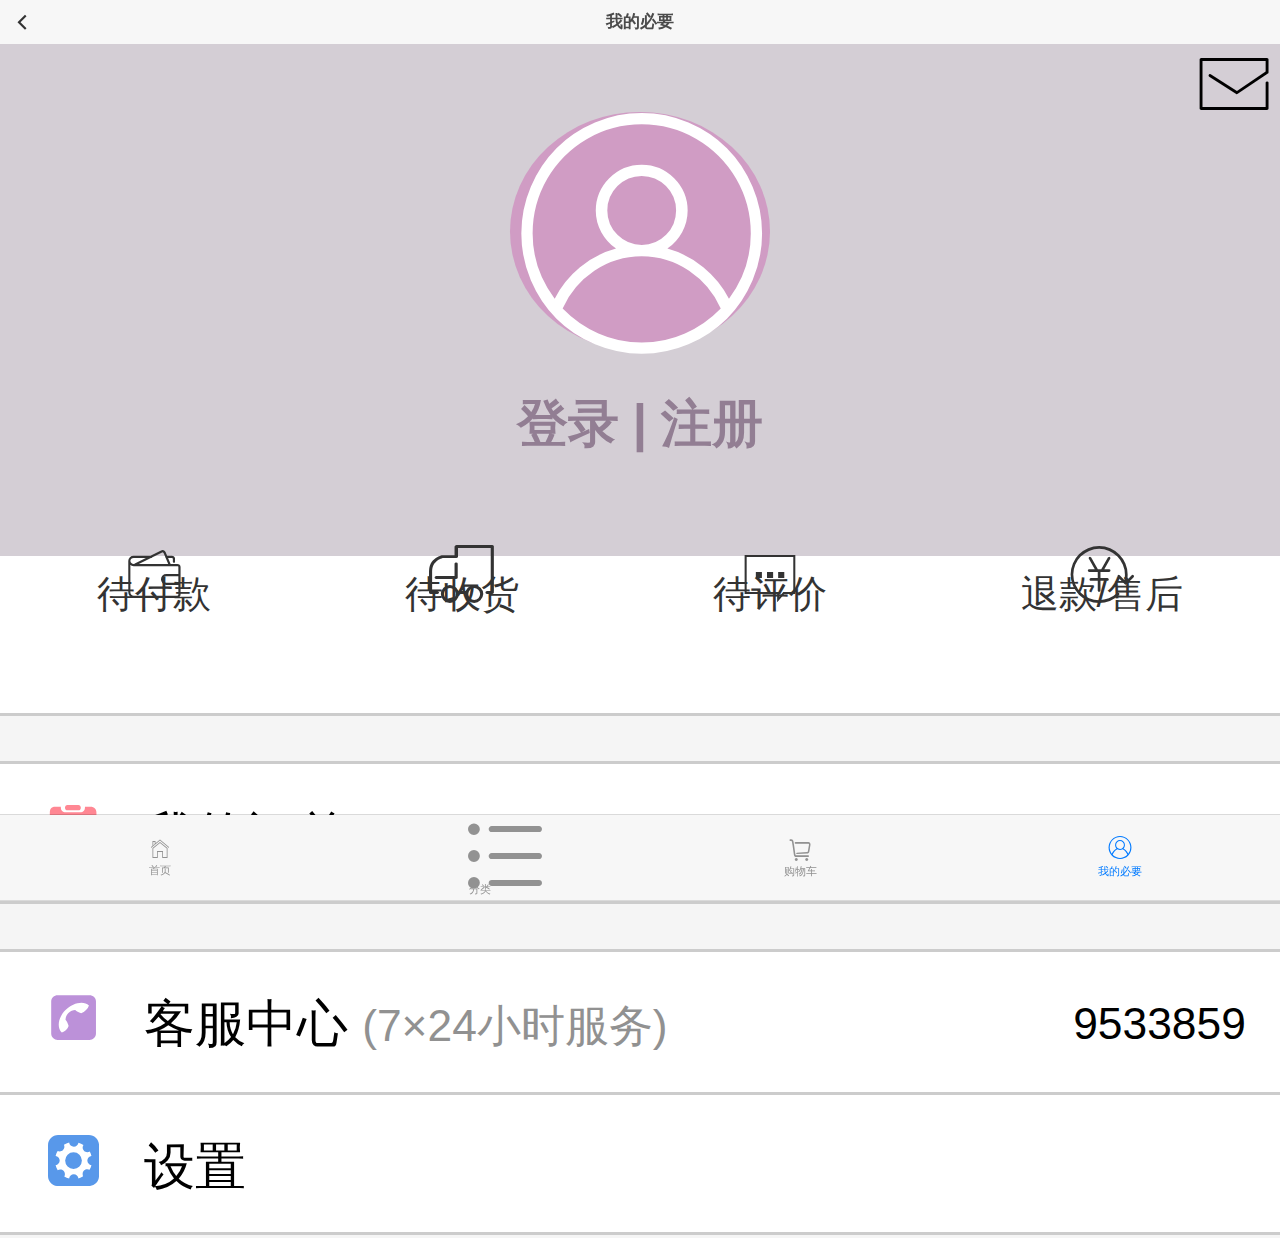
<file: personal.html>
<!DOCTYPE html>
<html>
<head>
    <meta charset="UTF-8">
    <meta name="viewport" content="width=device-width,initial-scale=1,minimum-scale=1,maximum-scale=1,user-scalable=no" />
    <meta name="x5-orientation" content="portrait" />
	<meta name="screen-orientation" content="portrait">
	<meta name="x5-fullscreen" content="true" />
	<meta name="full-screen" content="yes">
	<meta name="format-detection" content="telephone=no, email=no" />
	
    <title>personal</title>
    <script src="js/mui.min.js"></script>
    <link href="css/mui.min.css" rel="stylesheet"/>
    <link rel="stylesheet" href="css/iconfont.css" />
    <link rel="stylesheet" href="css/personal.css" />
    <link rel="stylesheet" href="css/base.css" />
    <script src="js/resize.js"></script>
    <script src="js/iconfont.js"></script>
    <script type="text/javascript" charset="UTF-8">
      	mui.init();
    </script>
    <style>
    	.icon {
		   width: 1em; height: 1em;
		   vertical-align: -0.15em;
		   fill: currentColor;
		   overflow: hidden;
		}
    </style>
</head>
<body>
	<header class="mui-bar mui-bar-nav">
	    <a class="mui-action-back mui-icon mui-icon-left-nav mui-pull-left"></a>
	    <h1 class="mui-title">我的必要</h1>
	    <span class="iconfont icon-mail"></span>
	</header>
	<div class="mui-content">
	   <div class="tou_pic">
		   	<div class="imgbox">
		   		<span class="iconfont icon-wode4"></span>
		   	</div>
		   	<div class="person_message">
		   	    <span onclick="window.location='login.html'">登录 |</span>
	   	        <span onclick="window.location='reg.html'">注册</span>
		   	</div>
	   </div>
	   
	   <div class="list">
	   		<div class="list_con">
	   			<a href="javascript">
	   				<span class="iconfont icon-daifukuan"></span>
	   				<p>待付款</p>
	   			</a>
	   		</div>
	   	    <div class="list_con">
	   			<a href="javascript">
	   				<span class="iconfont icon-daishouhuo2"></span>
	   				<p>待收货</p>
	   			</a>
	   		</div>
	   		<div class="list_con">
	   			<a href="javascript">
	   				<span class="iconfont icon-daipingjia1"></span>
	   				<p>待评价</p>
	   			</a>
	   		</div>
	   		<div class="list_con">
	   			<a href="javascript">
	   				<span class="iconfont icon-tuikuan4"></span>
	   				<p>退款/售后</p>
	   			</a>
	   		</div>
	   </div>
	   
	   <div class="dingdan">
		   	<svg class="icon" aria-hidden="true">
			  <use xlink:href="#icon-dingdan"></use>
			</svg>
		   	<span class="myDingDan">我的订单</span>
	   </div>
	   
	   <div class="kefu">
		   	<svg class="icon" aria-hidden="true" style="color:#BC91D9">
		   		<use xlink:href="#icon-lianxikefu1"></use>
		   	</svg>
		   	<span class="kefuCent">客服中心</span>
		   	<span class="kefu_time">(7×24小时服务)</span>
		   	<span class="kefu_phone">9533859</span>
	   </div>
	   <div class="set">
		   	<svg class="icon" aria-hidden="true" style="color:#5898EA">
			  <use xlink:href="#icon-shezhi3"></use>
			</svg>
		   	<span class="setting" onclick="window.location='setting.html'">设置</span>
	   </div>
	</div>
<nav class="mui-bar mui-bar-tab">
	    <a class="mui-tab-item ">
	        <span class="mui-icon mui-icon-home"></span>
	        <span class="mui-tab-label">首页</span>
	    </a>
	    <a class="mui-tab-item">
	        <span class="mui-icon iconfont icon-feilei"></span>
	        <span class="mui-tab-label">分类</span>
	    </a>
	    <a class="mui-tab-item">
	        <span class="mui-icon iconfont icon-gouwuche2"></span>
	        <span class="mui-tab-label">购物车</span>
	    </a>
	    <a class="mui-tab-item mui-active">
	        <span class="mui-icon iconfont icon-wode5"></span>
	        <span class="mui-tab-label">我的必要</span>
	    </a>
</nav>
</body>
</html>
</file>
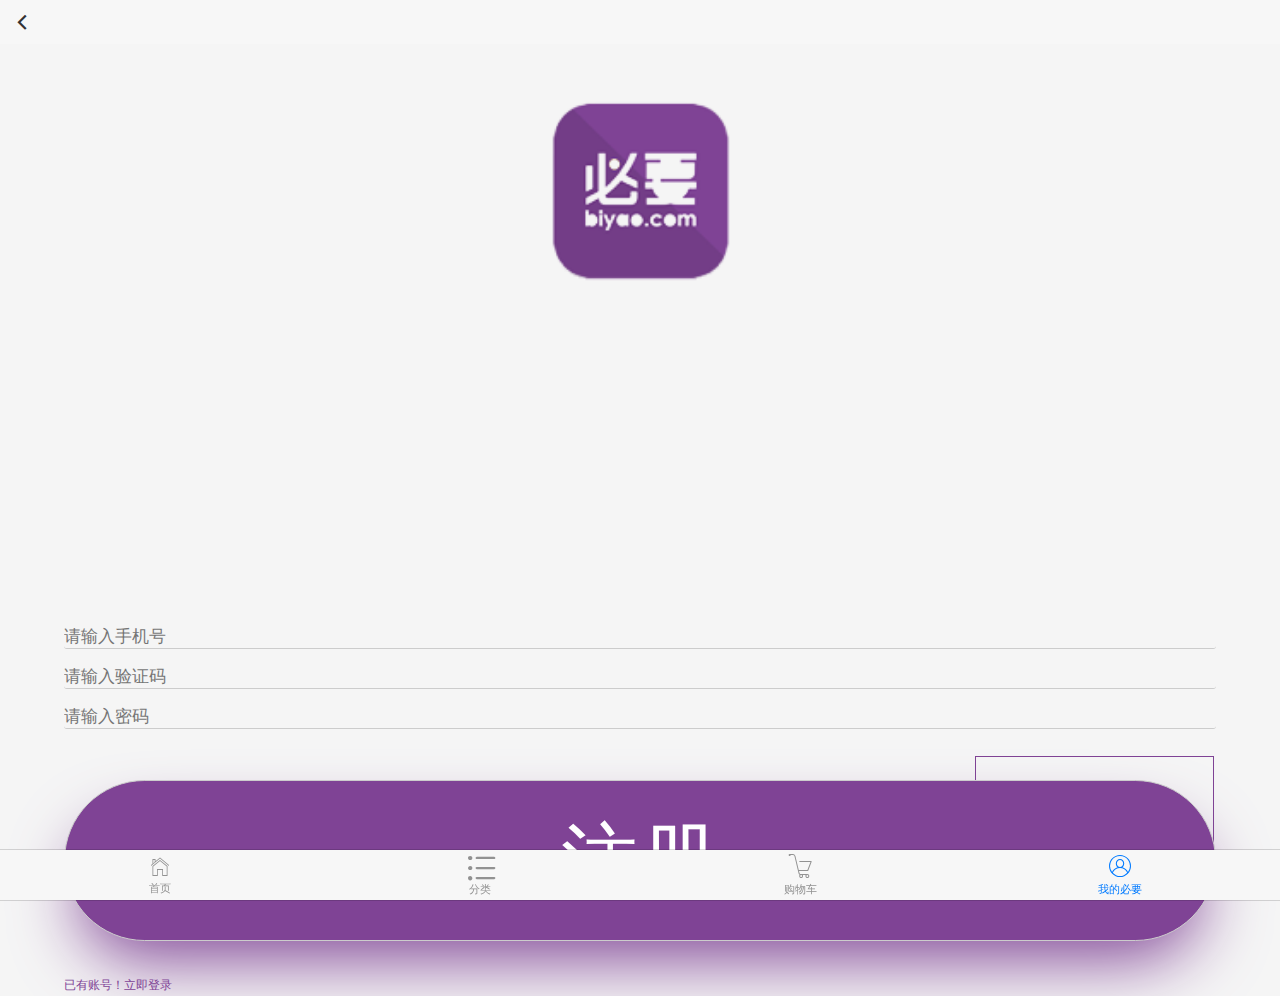
<file: reg.html>
<!DOCTYPE html>
<html>
<head>
    <meta charset="UTF-8">
    <meta name="viewport" content="width=device-width,initial-scale=1,minimum-scale=1,maximum-scale=1,user-scalable=no" />
    <meta name="x5-orientation" content="portrait" />
	<meta name="screen-orientation" content="portrait">
	<meta name="x5-fullscreen" content="true" />
	<meta name="full-screen" content="yes">
	<meta name="format-detection" content="telephone=no, email=no" />
	
    <title>reg</title>
    <script src="js/mui.min.js"></script>
    <link href="css/mui.min.css" rel="stylesheet"/>
    <link rel="stylesheet" href="css/iconfont.css" />
    <link rel="stylesheet" href="css/reg.css" />
    <link rel="stylesheet" href="css/base.css" />
    <script src="js/resize.js"></script>
    <script type="text/javascript" charset="UTF-8">
      	mui.init();
    </script>
</head>
<body>
	<header class="mui-bar mui-bar-nav">
	    <a class="mui-action-back mui-icon mui-icon-left-nav mui-pull-left"></a>
	    <!--<h1 class="mui-title">标题</h1>-->
	</header>
	<div class="mui-content">
	    <div class="logBox">
	    	<div class="log">
	    	    <img src="img/logIcon.png" alt="" />
	        </div>
	    </div>
	    <div class="inputBox">
	    	<form action="">
	    		<input type="text" name="username" placeholder="请输入手机号"/>
	    		<input type="text" name="reg" placeholder="请输入验证码"/>
	    		<div class="note">获取验证码</div>
	    	    <input type="password" name="password" placeholder="请输入密码"/>
	    	    <button type="submit" value="登录" >注册</button>
	    	</form>
	    </div>
	    <div class="message">
	    	<span>已有账号！立即登录</span>
	    	<!--<span>忘记密码！</span>-->
	    </div>
	</div>
<nav class="mui-bar mui-bar-tab">
	    <a class="mui-tab-item">
	        <span class="mui-icon mui-icon-home"></span>
	        <span class="mui-tab-label">首页</span>
	    </a>
	    <a class="mui-tab-item">
	        <span class="mui-icon iconfont icon-feilei"></span>
	        <span class="mui-tab-label">分类</span>
	    </a>
	    <a class="mui-tab-item">
	        <span class="mui-icon iconfont icon-cart"></span>
	        <span class="mui-tab-label">购物车</span>
	    </a>
	    <a class="mui-tab-item mui-active">
	        <span class="mui-icon iconfont icon-wode4"></span>
	        <span class="mui-tab-label">我的必要</span>
	    </a>
</nav>
</body>
</html>
</file>
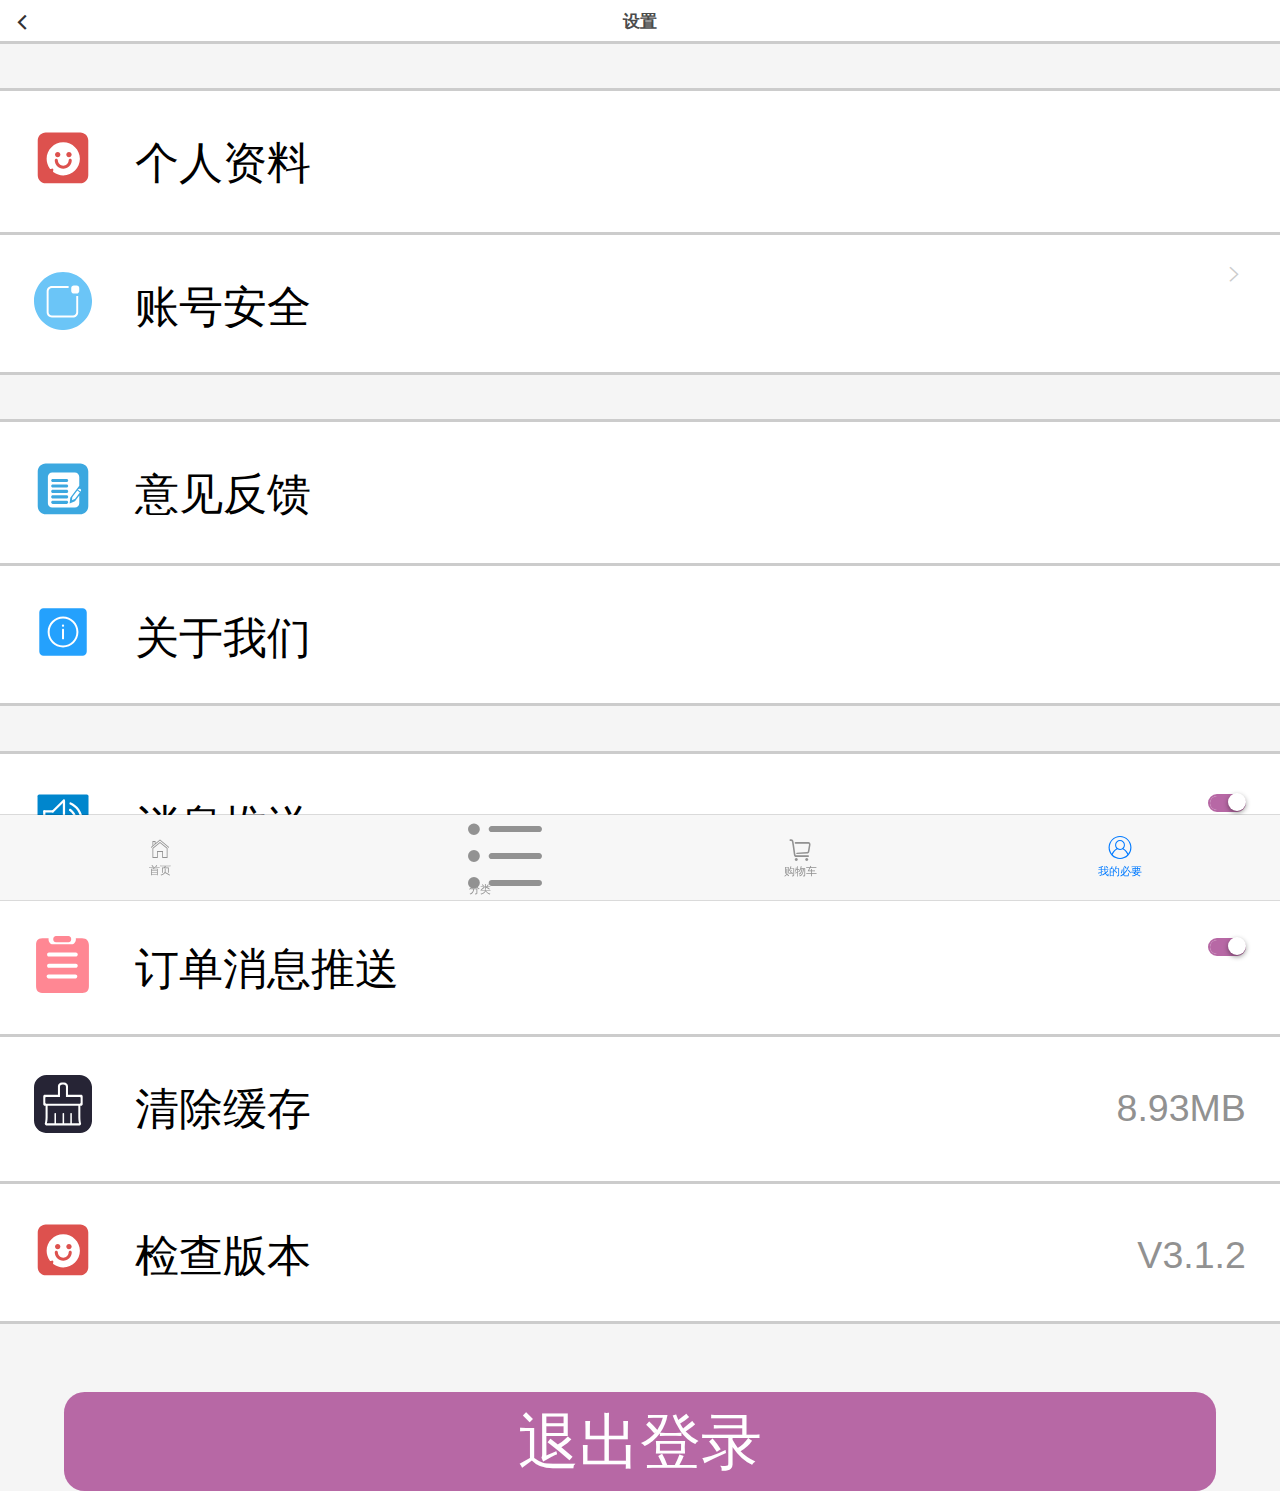
<file: setting.html>
<!DOCTYPE html>
<html>
<head>
    <meta charset="UTF-8">
    <meta name="viewport" content="width=device-width,initial-scale=1,minimum-scale=1,maximum-scale=1,user-scalable=no" />
    <meta name="x5-orientation" content="portrait" />
	<meta name="screen-orientation" content="portrait">
	<meta name="x5-fullscreen" content="true" />
	<meta name="full-screen" content="yes">
	<meta name="format-detection" content="telephone=no, email=no" />
	
    <title>setting</title>
    <script src="js/mui.min.js"></script>
    <link href="css/mui.min.css" rel="stylesheet"/>
    <link rel="stylesheet" href="css/iconfont.css" />
    <link rel="stylesheet" href="css/setting.css" />
    <link rel="stylesheet" href="css/base.css" />
    <script src="js/resize.js"></script>
    <script src="js/iconfont.js"></script>
    <script type="text/javascript" charset="UTF-8">
      	mui.init();
    </script>
    <style>
    	.icon {
		   width: 1em; height: 1em;
		   vertical-align: -0.15em;
		   fill: currentColor;
		   overflow: hidden;
		}
    </style>
</head>
<body>
	<header class="mui-bar mui-bar-nav">
	    <a class="mui-action-back mui-icon mui-icon-left-nav mui-pull-left"></a>
	    <h1 class="mui-title">设置</h1>
	    <!--<span class="iconfont icon-mail"></span>-->
	</header>
	<div class="mui-content">
	   
	   <div class="geren_message">
		   	<!--<span class=""></span>-->
		   	<svg class="icon" aria-hidden="true">
			  <use xlink:href="#icon-guanyuwomen"></use>
			</svg>
		   	<span class="kefuCent">个人资料</span>
		   	<!--<span class="kefu_time">(7×24小时服务)</span>
		   	<span class="kefu_phone">9533859</span>-->
	   </div>
	   <div class="safe">
		   	<svg class="icon" aria-hidden="true">
			  <use xlink:href="#icon-banbengengxin"></use>
			</svg>
		   	<span class="setting">账号安全</span>
		   	<span class="mui-icon mui-icon-arrowright"></span>
	   </div>
	   
	   <div class="geren_message">
		   	<svg class="icon" aria-hidden="true">
			  <use xlink:href="#icon-yonghufankui"></use>
			</svg>
		   	<span class="kefuCent">意见反馈</span>
		   	<!--<span class="kefu_time">(7×24小时服务)</span>
		   	<span class="kefu_phone">9533859</span>-->
	   </div>
	   <div class="safe">
		   	<svg class="icon" aria-hidden="true">
			  <use xlink:href="#icon-guanyu"></use>
			</svg>
		   	<span class="setting">关于我们</span>
	   </div>
	   
	   <div class="geren_message">
		   <svg class="icon" aria-hidden="true">
			  <use xlink:href="#icon-xitongxiaoxi-"></use>
			</svg>
		   	<span class="kefuCent">消息推送</span>
		   	<!--<span class="kefu_phone">9533859</span>-->
		   	<div class="mui-switch mui-active mui-switch-mini">
			    <div class="mui-switch-handle"></div>
			</div>
	   </div>
	   <div class="safe">
		   	<svg class="icon" aria-hidden="true">
			  <use xlink:href="#icon-dingdan"></use>
			</svg>
		   	<span class="setting">订单消息推送</span>
		   	<div class="mui-switch mui-switch-mini mui-active">
			    <div class="mui-switch-handle"></div>
			</div>
	   </div>
	   <div class="qingchu">
		   	<svg class="icon" aria-hidden="true">
			  <use xlink:href="#icon-huancun"></use>
			</svg>
		   	<span class="kefuCent">清除缓存</span>
		   	<span class="kefu_phone">8.93MB</span>
	   </div>
	   <div class="safe">
		   	<svg class="icon" aria-hidden="true">
			  <use xlink:href="#icon-guanyuwomen"></use>
			</svg>
		   	<span class="setting">检查版本</span>
		   	<span class="kefu_phone">V3.1.2</span>
	   </div>
	   
	   
	   <div class="exit">
	   	   <button type="submit">退出登录</button>
	   </div>
	</div>
<nav class="mui-bar mui-bar-tab">
	    <a class="mui-tab-item ">
	        <span class="mui-icon mui-icon-home"></span>
	        <span class="mui-tab-label">首页</span>
	    </a>
	    <a class="mui-tab-item">
	        <span class="mui-icon iconfont icon-feilei"></span>
	        <span class="mui-tab-label">分类</span>
	    </a>
	    <a class="mui-tab-item">
	        <span class="mui-icon iconfont icon-gouwuche2"></span>
	        <span class="mui-tab-label">购物车</span>
	    </a>
	    <a class="mui-tab-item mui-active">
	        <span class="mui-icon iconfont icon-wode5"></span>
	        <span class="mui-tab-label">我的必要</span>
	    </a>
</nav>
</body>
</html>
</file>
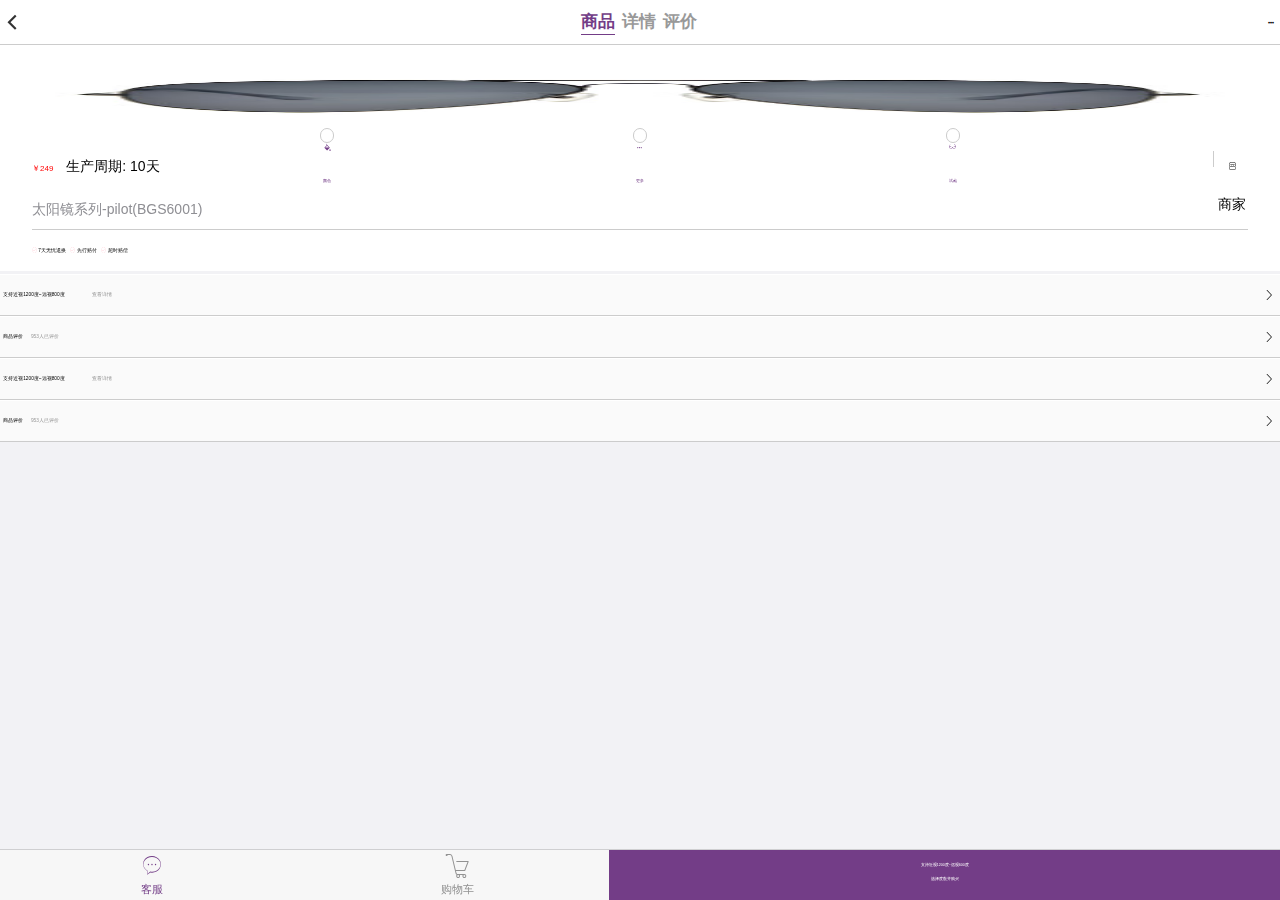
<file: show.html>
<!DOCTYPE html>
<html>
<head>
    <meta charset="UTF-8">
    <meta name="viewport" content="width=device-width,initial-scale=1,minimum-scale=1,maximum-scale=1,user-scalable=no" />
    <meta name="x5-orientation" content="portrait" />
	<meta name="screen-orientation" content="portrait">
	<meta name="x5-fullscreen" content="true" />
	<meta name="full-screen" content="yes">
	<meta name="format-detection" content="telephone=no, email=no" />
	
    <title>show</title>
   
    <script src="js/mui.min.js"></script>
    <script type="text/javascript" src="js/iscroll-zoom.js"></script>
    <script src="js/resize.js"></script>
    <link href="css/mui.min.css" rel="stylesheet"/>
    <link rel="stylesheet" href="css/iconfont.css" />
    <link rel="stylesheet" href="css/show.css" />
    <link rel="stylesheet" href="css/base.css" />
   
   
	<script type="text/javascript">
	var myScroll;
	
	function loaded () {
		mui.init();
		myScroll = new IScroll('#wrapper', { mouseWheel: true });
	}
	document.addEventListener('touchmove', function (e) { e.preventDefault(); }, false);
	
	
	</script>
    
    
</head>
<body onload="loaded()">
	<header class="mui-bar mui-bar-nav" id="header">
	    <a class="mui-action-back mui-icon mui-icon-left-nav mui-pull-left"></a>
	    <h1 class="mui-title">
	    	<span class="active">商品</span>
	    	<span>详情</span>
	        <span>评价</span>
	    </h1>
	    <span class="iconfont icon-ttpodicon"></span>
	</header>
<div id="wrapper">
	<div id="scroller">
		<ul>
			<li style="border:0">
				<div class="imgBox">
					<span></span>
					<div class="color">
						<span class="iconfont icon-huanyanse1"></span>
						<span class="txt1">颜色</span>
					</div>
					<div class="more">
						<span class="iconfont icon-ttpodicon"></span>
						<span class="txt1">更多</span>
					</div>
					<div class="try">
						<span class="iconfont icon-yanjing2"></span>
						<span class="txt1">试戴</span>
					</div>
				</div>
				
			</li>
			<li class="price_message">
				<div class="priceBox">
					<span class="bigRed">￥249</span>
					<span class="shengchan">生产周期:</span>
					<span>10天</span>
					<div class="shangjia">
						<span class="iconfont icon-shangjiacheyuan"></span>
						<span class="t">商家</span>
					</div>
					<p class="xinghao">太阳镜系列-pilot(BGS6001)</p>
				</div>
			</li>
			
			<li class="tuihuan">
				<div class="tuihuan_box">
					<span class="iconfont icon-roundcheck"></span>
					<span class="tuihuan_txt">7天无忧退换</span>
					
					<span class="iconfont icon-roundcheck"></span>
					<span class="tuihuan_txt">先行赔付</span>
					
					<span class="iconfont icon-roundcheck"></span>
					<span class="tuihuan_txt">超时赔偿</span>
				</div>
			</li>
			<li class="chakan">
				<span>支持近视1200度~远视800度</span>
				<span>查看详情</span>
				<span class="iconfont icon-right"></span>
			</li>
			<li class="chakan">
				<span>商品评价</span>
				<span style="margin-left: 0.4rem;">953人已评价</span>
				<span class="iconfont icon-right"></span>
			</li>
			
			<li class="chakan">
				<span>支持近视1200度~远视800度</span>
				<span>查看详情</span>
				<span class="iconfont icon-right"></span>
			</li>
			<li class="chakan">
				<span>商品评价</span>
				<span style="margin-left: 0.4rem;">953人已评价</span>
				<span class="iconfont icon-right"></span>
			</li>
			
		</ul>
	</div>
</div>
	
<nav class="mui-bar mui-bar-tab" >
	    <!--<a class="mui-tab-item ">
	        <span class="mui-icon mui-icon-home"></span>
	        <span class="mui-tab-label">首页</span>
	    </a>
	    <a class="mui-tab-item">
	        <span class="mui-icon iconfont icon-feilei"></span>
	        <span class="mui-tab-label">分类</span>
	    </a>
	    <a class="mui-tab-item">
	        <span class="mui-icon iconfont icon-cart"></span>
	        <span class="mui-tab-label">购物车</span>
	    </a>
	    <a class="mui-tab-item mui-activess">
	        <span class="mui-icon iconfont icon-wode4"></span>
	        <span class="mui-tab-label">我的必要</span>
	    </a>-->
	    <a class="mui-tab-item" style="color:#733D87">
	        <span class="mui-icon iconfont icon-kefu"></span>
	        <span class="mui-tab-label">客服</span>
	    </a>
	    <a class="mui-tab-item">
	        <span class="mui-icon iconfont icon-cart"></span>
	        <span class="mui-tab-label">购物车</span>
	    </a>
	    <a class="mui-tab-item" style="color:#fff">
	        <!--<span class="mui-icon iconfont icon-cart"></span>-->
	        <p class="" style="font-size: 0.22rem;">支持近视1200度~远视600度</p>
	        <span class="mui-tab-label">选择度数并购买</span>
	    </a>
</nav>
</body>
</html>
</file>
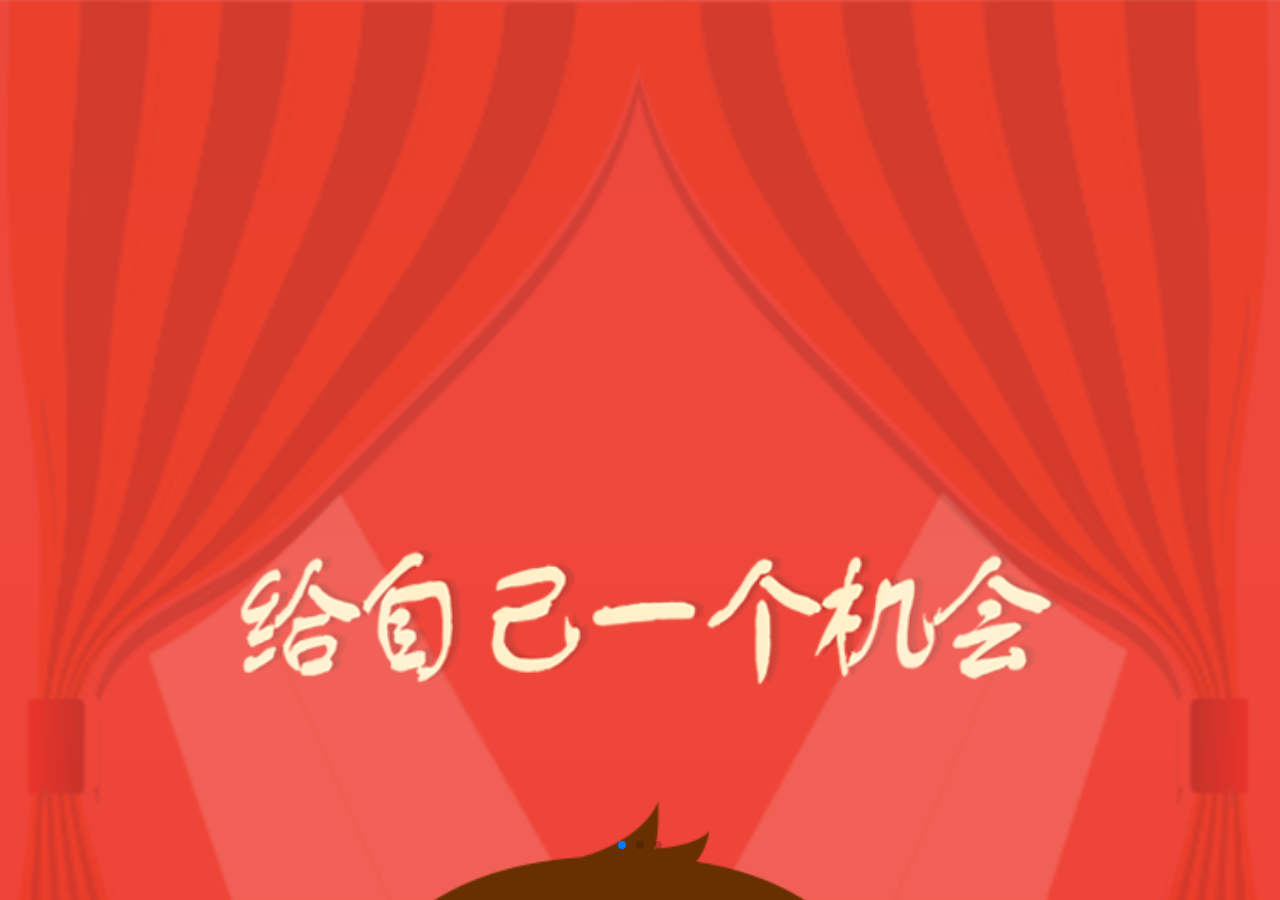
<file: yindao.html>
<!DOCTYPE html>
<html>
	<head>
		<meta charset="utf-8" />
		<title>yingdao</title>
		 <meta name="viewport" content="width=device-width, initial-scale=1.0, maximum-scale=1.0, user-scalable=no" />
	</head>
	<script src="js/jquery.js"></script>
	<script src="js/swiper.jquery.min.js"></script>
	<script src="js/swiper.animate1.0.2.min.js"></script>
	<link rel="stylesheet" href="css/swiper.min.css" />
	<link rel="stylesheet" href="css/animate.min.css" />
	<link rel="stylesheet" href="css/yindao.css" />
	<script>
	function resize(originSize,type){
		var type=type||"x";
		var widths=document.documentElement.clientWidth;
		var heights=document.documentElement.clientHeight;
		if(type=="x"){
			var scale=widths/originSize*100;
		}else if(type=="y"){
			var scale=heights/originSize*100;
		}
		document.getElementsByTagName("html")[0].style.fontSize=scale+"px";
	}
	window.onload=function(){
		resize(750);
//		mui('.mui-bar-tab').on('tap','a',function(){
//		     document.location.href=this.href;
//	    });
//		
		 var mySwiper = new Swiper ('.swiper-container', {
		 	 pagination: '.swiper-pagination',
            onInit: function(swiper){ //Swiper2.x的初始化是onFirstInit
                swiperAnimateCache(swiper); //隐藏动画元素 
                swiperAnimate(swiper); //初始化完成开始动画
            }, 
             onSlideChangeEnd: function(swiper){ 
                swiperAnimate(swiper); //每个slide切换结束时也运行当前slide动画
             }
            
         })  
         
  
	}
	</script>
	
	
	<body>
<div class="swiper-container">
    <div class="swiper-wrapper">
        <div class="swiper-slide">
        	<div class="cloud ani" swiper-animate-effect="zoomIn" swiper-animate-duration="0.5s" swiper-animate-delay="0.5s">
        		<img src="img/yd_people.png" alt="" />
        	</div>
        	<div class="tree ani" swiper-animate-effect="fadeInDownBig" swiper-animate-duration="0.5s" swiper-animate-delay="0.7s">
        		<img src="img/yd_jihui.png" alt="" />
        	</div>
        	<div class="phone ani" swiper-animate-effect="fadeInUp" swiper-animate-duration="0.5s" swiper-animate-delay="0.3s">
        		<img src="img/yd_dian.png" alt="" />
        	</div>
        	
        	<!--<p class="tuijian ani" swiper-animate-effect="fadeInUp" swiper-animate-duration="0.5s" swiper-animate-delay="0.9s">
        		个性化推荐
        	</p>-->
        	<p class="text1 ani" swiper-animate-effect="zoomIn" swiper-animate-duration="0.5s" swiper-animate-delay="1s">
        		<!--全心购物模式 ，必然实现梦想-->
        		<img src="img/yd_txt1.png" alt="" />
        	</p>
        	<!--<div class="log ani" swiper-animate-effect="fadeInUp" swiper-animate-duration="0.5s" swiper-animate-delay="0.12s">
        		<span>登录</span>
        		<span>注册</span>
        	</div>
        	<div class="tiyan ani" swiper-animate-effect="fadeInUp" swiper-animate-duration="0.5s" swiper-animate-delay="0.15s">
        		<span>立即体验</span>
        	</div>-->
        </div>
        <div class="swiper-slide"> 
        	<p class="fensi ani" swiper-animate-effect="rubberBand" swiper-animate-duration="0.5s" swiper-animate-delay="0.3s">
        		<img src="img/yitao.png" alt="" />
        	</p>
            <!--<p class="listen ani" swiper-animate-effect="wobble" swiper-animate-duration="0.5s" swiper-animate-delay="0.5s">听歌领勋章</p>
            <p class="love ani" swiper-animate-effect="wobble" swiper-animate-duration="0.5s" swiper-animate-delay="0.5s">证明你的爱</p>-->
            <div class="phone2 ani" swiper-animate-effect="zoomInLeft" swiper-animate-duration="0.5s" swiper-animate-delay="0.3s">
            	<img src="img/yd_peo2.png" alt="" />
            </div>
        </div>
        
        <div class="swiper-slide" >
        	<div class="phone1 ani" swiper-animate-effect="rollIn" swiper-animate-duration="0.5s" swiper-animate-delay="0.3s">
        		<img src="img/yd-phone1.png" alt="" />
        	</div>
        	<div class="phone1 ani" swiper-animate-effect="rollIn" swiper-animate-duration="0.5s" swiper-animate-delay="0.5s">
        		<img src="img/yd-phone2.png" alt="" />
        	</div>
        	<div class="phone1 ani" swiper-animate-effect="rollIn" swiper-animate-duration="0.5s" swiper-animate-delay="0.7s">
        		<img src="img/yd-phone3.png" alt="" />
        	</div>
        	<div class="phone1 ani" swiper-animate-effect="rollIn" swiper-animate-duration="0.5s" swiper-animate-delay="0.9s">
        		<img src="img/yd-phone4.png" alt="" />
        	</div>
        	<div class="phone1 ani" swiper-animate-effect="rollIn" swiper-animate-duration="0.5s" swiper-animate-delay="1s">
        		<img src="img/yd-phone5.png" alt="" />
        	</div>
        	<p class="tuijian ani" swiper-animate-effect="zoomInUp" swiper-animate-duration="0.5s" swiper-animate-delay="0.2s">
        		<!--个性化推荐-->
        		<a href="index.html">立即体验</a>
        	</p>
        	<p class="txt2 ani" swiper-animate-effect="fadeInDown" swiper-animate-duration="0.5s" swiper-animate-delay="1.1s">
        		你可以选择
        	</p>
        	<p class="txt3 ani" swiper-animate-effect="fadeInDown" swiper-animate-duration="0.5s" swiper-animate-delay="1.2s">
        		不一样的感觉，拍出不一样的效果
        	</p>
        	<!--<div class="log ani" id="log" swiper-animate-effect="fadeInUp" swiper-animate-duration="0.5s" swiper-animate-delay="0.12s">
        		<span>登录</span>
        		<span>注册</span>
        	</div>
        	<div class="tiyan ani" swiper-animate-effect="fadeInUp" swiper-animate-duration="0.5s" swiper-animate-delay="0.15s">
        		<span>立即体验</span>
        	</div>-->
        </div>
    </div>
    <!-- 如果需要分页器 -->
    <div class="swiper-pagination"></div>
    
    <!-- 如果需要导航按钮 -->
    <!--<div class="swiper-button-prev"></div>
    <div class="swiper-button-next"></div>-->
    
    <!-- 如果需要滚动条 -->
    <!--<div class="swiper-scrollbar"></div>-->
</div>
	</body>
</html>
</file>
<file: css/iconfont.css>
@font-face {font-family: "iconfont";
  src: url('../fonts/iconfont.eot?t=1481712520441'); /* IE9*/
  src: url('../fonts/iconfont.eot?t=1481712520441#iefix') format('embedded-opentype'), /* IE6-IE8 */
  url('../fonts/iconfont.woff?t=1481712520441') format('woff'), /* chrome, firefox */
  url('../fonts/iconfont.ttf?t=1481712520441') format('truetype'), /* chrome, firefox, opera, Safari, Android, iOS 4.2+*/
  url('../fonts/iconfont.svg?t=1481712520441#iconfont') format('svg'); /* iOS 4.1- */
}

.iconfont {
  font-family:"iconfont" !important;
  font-size:16px;
  font-style:normal;
  -webkit-font-smoothing: antialiased;
  -moz-osx-font-smoothing: grayscale;
}

.icon-ttpodicon:before { content: "\e6af"; }

.icon-comment:before { content: "\e68d"; }

.icon-fenxiang1:before { content: "\e634"; }

.icon-answer:before { content: "\e604"; }

.icon-app:before { content: "\e605"; }

.icon-browser:before { content: "\e606"; }

.icon-camera:before { content: "\e608"; }

.icon-cart:before { content: "\e60a"; }

.icon-check:before { content: "\e60b"; }

.icon-code:before { content: "\e60c"; }

.icon-computer:before { content: "\e60d"; }

.icon-copy:before { content: "\e60e"; }

.icon-delete:before { content: "\e60f"; }

.icon-deliver:before { content: "\e611"; }

.icon-display:before { content: "\e612"; }

.icon-down:before { content: "\e613"; }

.icon-download:before { content: "\e614"; }

.icon-edit:before { content: "\e615"; }

.icon-emoji:before { content: "\e616"; }

.icon-enclosure:before { content: "\e617"; }

.icon-eraser:before { content: "\e618"; }

.icon-file:before { content: "\e61a"; }

.icon-fill:before { content: "\e61c"; }

.icon-fold:before { content: "\e61d"; }

.icon-folder:before { content: "\e61f"; }

.icon-font:before { content: "\e620"; }

.icon-hide:before { content: "\e624"; }

.icon-home:before { content: "\e626"; }

.icon-information:before { content: "\e627"; }

.icon-left:before { content: "\e628"; }

.icon-like:before { content: "\e629"; }

.icon-link:before { content: "\e62a"; }

.icon-loading:before { content: "\e62b"; }

.icon-lock:before { content: "\e62d"; }

.icon-mail:before { content: "\e62e"; }

.icon-mark:before { content: "\e62f"; }

.icon-menu:before { content: "\e630"; }

.icon-message:before { content: "\e631"; }

.icon-minus:before { content: "\e632"; }

.icon-more:before { content: "\e633"; }

.icon-my:before { content: "\e635"; }

.icon-notification:before { content: "\e637"; }

.icon-order:before { content: "\e638"; }

.icon-person2:before { content: "\e63a"; }

.icon-phone:before { content: "\e63b"; }

.icon-record:before { content: "\e63f"; }

.icon-refresh:before { content: "\e640"; }

.icon-rest:before { content: "\e641"; }

.icon-right:before { content: "\e642"; }

.icon-ringpause:before { content: "\e643"; }

.icon-rotate:before { content: "\e645"; }

.icon-roundcheck:before { content: "\e646"; }

.icon-search:before { content: "\e648"; }

.icon-service:before { content: "\e649"; }

.icon-shopping:before { content: "\e64b"; }

.icon-sitting:before { content: "\e64c"; }

.icon-tag:before { content: "\e64d"; }

.icon-telephone:before { content: "\e64e"; }

.icon-todown:before { content: "\e64f"; }

.icon-toleft:before { content: "\e650"; }

.icon-toright:before { content: "\e651"; }

.icon-top:before { content: "\e653"; }

.icon-unfold:before { content: "\e654"; }

.icon-unlock:before { content: "\e655"; }

.icon-upload:before { content: "\e656"; }

.icon-video:before { content: "\e657"; }

.icon-iconwddd:before { content: "\e67c"; }

.icon-wo:before { content: "\e609"; }

.icon-tuikuan:before { content: "\e603"; }

.icon-wangwang:before { content: "\e659"; }

.icon-time:before { content: "\e65a"; }

.icon-natice:before { content: "\e65e"; }

.icon-women:before { content: "\e660"; }

.icon-add:before { content: "\e661"; }

.icon-down1:before { content: "\e662"; }

.icon-money:before { content: "\e663"; }

.icon-people3:before { content: "\e664"; }

.icon-wode:before { content: "\e66f"; }

.icon-shezhi:before { content: "\e67d"; }

.icon-qq:before { content: "\e67e"; }

.icon-gengduo:before { content: "\e6b0"; }

.icon-fenlei3:before { content: "\e602"; }

.icon-feilei:before { content: "\e600"; }

.icon-shezhi1:before { content: "\e69f"; }

.icon-daipingjia:before { content: "\e73a"; }

.icon-wode1:before { content: "\e610"; }

.icon-kefudianhua:before { content: "\e680"; }

.icon-fenxiang2:before { content: "\e61b"; }

.icon-mac:before { content: "\e667"; }

.icon-windows:before { content: "\e668"; }

.icon-android:before { content: "\e669"; }

.icon-qianniu:before { content: "\e66b"; }

.icon-wangxin:before { content: "\e66c"; }

.icon-qintao:before { content: "\e66d"; }

.icon-gengduo1:before { content: "\e6b1"; }

.icon-favorite:before { content: "\e66e"; }

.icon-cshy-rmb2:before { content: "\e665"; }

.icon-daishouhuo:before { content: "\e666"; }

.icon-gouwuche2:before { content: "\e619"; }

.icon-fenxiang01:before { content: "\e64a"; }

.icon-shezhi2:before { content: "\e682"; }

.icon-weixin:before { content: "\e6a0"; }

.icon-fenlei4:before { content: "\e696"; }

.icon-fenxiang4:before { content: "\e625"; }

.icon-gengduo2:before { content: "\e6b2"; }

.icon-shezhi3:before { content: "\e683"; }

.icon-shezhi4:before { content: "\e684"; }

.icon-fenlei:before { content: "\e61e"; }

.icon-xiaoxitishi:before { content: "\e685"; }

.icon-fenlei1:before { content: "\e621"; }

.icon-yijianyiyi:before { content: "\e686"; }

.icon-geren:before { content: "\e687"; }

.icon-tuikuan1:before { content: "\e670"; }

.icon-daipingjia1:before { content: "\e671"; }

.icon-yijianguanli:before { content: "\e688"; }

.icon-fenlei5:before { content: "\e65d"; }

.icon-lianxikefu1:before { content: "\e689"; }

.icon-qq1:before { content: "\e68a"; }

.icon-wodedingdan:before { content: "\e68b"; }

.icon-tuikuan2:before { content: "\e75a"; }

.icon-gengduo3:before { content: "\e6b3"; }

.icon-yuyueshangjia:before { content: "\e672"; }

.icon-daipingjia2:before { content: "\e7a9"; }

.icon-dd:before { content: "\e68e"; }

.icon-gengduo4:before { content: "\e6b4"; }

.icon-shangjiajieshao:before { content: "\e622"; }

.icon-shangjiajieshao1:before { content: "\e63c"; }

.icon-shangjiajieshao2:before { content: "\e652"; }

.icon-kucun:before { content: "\e68f"; }

.icon-wodedingdan1:before { content: "\e690"; }

.icon-yanjing2:before { content: "\e6b5"; }

.icon-icon2:before { content: "\e601"; }

.icon-552cd14718c49:before { content: "\e65f"; }

.icon-552cc44233a57:before { content: "\e66a"; }

.icon-kefu:before { content: "\e63d"; }

.icon-yijianyiyi1:before { content: "\e691"; }

.icon-wdaifukuan:before { content: "\e673"; }

.icon-truck:before { content: "\e674"; }

.icon-nobpay:before { content: "\e676"; }

.icon-huanyanse:before { content: "\e6b6"; }

.icon-huanyanse1:before { content: "\e6b7"; }

.icon-xiaoxi:before { content: "\e623"; }

.icon-tuikuan3:before { content: "\e6a7"; }

.icon-weixin1:before { content: "\e692"; }

.icon-lianxikefu:before { content: "\e62c"; }

.icon-wodedingdan2:before { content: "\e693"; }

.icon-daishouhuo1:before { content: "\e675"; }

.icon-tuikuan4:before { content: "\e677"; }

.icon-refund:before { content: "\e68c"; }

.icon-wode3:before { content: "\e67f"; }

.icon-weixin2:before { content: "\e694"; }

.icon-yanjing:before { content: "\e6b8"; }

.icon-daifukuan:before { content: "\e678"; }

.icon-wodedingdan3:before { content: "\e695"; }

.icon-geren1:before { content: "\e697"; }

.icon-youqicailiaoyanshou:before { content: "\e6b9"; }

.icon-youqicailiaoyanshou1:before { content: "\e6ba"; }

.icon-wode4:before { content: "\e69e"; }

.icon-shouye-copy:before { content: "\e636"; }

.icon-shouye-copy1:before { content: "\e658"; }

.icon-daishouhuo2:before { content: "\e607"; }

.icon-zaixiankefu:before { content: "\e639"; }

.icon-023banbenxinxi:before { content: "\e698"; }

.icon-fenlei2:before { content: "\e63e"; }

.icon-huiyuan-wodedingdan:before { content: "\e699"; }

.icon-wodedingdan4:before { content: "\e69a"; }

.icon-wodepingjia:before { content: "\e679"; }

.icon-wodepingjia1:before { content: "\e67a"; }

.icon-shouye-copy-copy-copy:before { content: "\e644"; }

.icon-xiaoxitianchong:before { content: "\e69b"; }

.icon-yonghufankui:before { content: "\e69c"; }

.icon-qq2:before { content: "\e6d3"; }

.icon-wode5:before { content: "\e647"; }

.icon-wodepingjia2:before { content: "\e67b"; }

.icon-guanyuwomen:before { content: "\e69d"; }

.icon-banbengengxin:before { content: "\e6a1"; }

.icon-shangjiacheyuan:before { content: "\e681"; }

.icon-huancun:before { content: "\e6a2"; }

.icon-geren2:before { content: "\e6a3"; }

.icon-shezhi5:before { content: "\e6a4"; }

.icon-dingdan:before { content: "\e6a5"; }

.icon-wodedingdan5:before { content: "\e6a6"; }

.icon-serve:before { content: "\e65b"; }

.icon-order1:before { content: "\e6a8"; }

.icon-guanyu:before { content: "\e6a9"; }

.icon-xitongxiaoxi-:before { content: "\e6aa"; }

.icon-shouyeshouye2:before { content: "\e65c"; }

.icon-xitongxiaoxi:before { content: "\e6ab"; }

.icon-icon-45:before { content: "\e6bb"; }

.icon-xitongxiaoxi-1:before { content: "\e6ac"; }

.icon-icon:before { content: "\e6ad"; }

.icon-weixin-f:before { content: "\e6ae"; }
</file>
<file: css/base.css>
body{
	font-family: haettenschweiler;
	-webkit-text-size-adjust:100%;
	-webkit-user-select: none;
	margin:0;padding:0;
}
button{
	-webkit-appearance: none;
}
a,button{
	-webkit-tap-highlight-color: rgba(0,0,0,0);
}
p{
	max-height: 99999999px;
}

* {
	-webkit-box-sizing: border-box;
	-moz-box-sizing: border-box;
	box-sizing: border-box;
}
html {
	-ms-touch-action: none;
}
body,ul,li {
	padding: 0;
	margin: 0;
	border: 0;
	list-style: none;
}
body {
	font-size: 12px;
	font-family: ubuntu, helvetica, arial;
	overflow: hidden; /* this is important to prevent the whole page to bounce */
	background-color: #f5f5f5;
}
</file>
<file: css/index.css>
/*初始设置*/
body{
	font-family: haettenschweiler;
	-webkit-text-size-adjust:100%;
	-webkit-user-select: none;
	margin:0;padding:0;
}
button{
	-webkit-appearance: none;
}
a,button{
	-webkit-tap-highlight-color: rgba(0,0,0,0);
}
p{
	max-height: 99999999px;
}


* {
	-webkit-box-sizing: border-box;
	-moz-box-sizing: border-box;
	box-sizing: border-box;
}
html {
	-ms-touch-action: none;
}
body,ul,li {
	padding: 0;
	margin: 0;
	border: 0;
}
body {
	font-size: 12px;
	font-family: ubuntu, helvetica, arial;
	overflow: hidden; /* this is important to prevent the whole page to bounce */
	background-color: #f5f5f5;
}
#header {
	position: absolute;
	z-index: 2;
	top: 0;
	left: 0;
	width: 100%;
	height: 45px;
	line-height: 45px;
	background: #fff;
	padding: 0;
	/*color: #eee;*/
	font-size:  0.42rem;;
	text-align: center;
	font-weight: bold;
}
#footer {
	position: absolute;
	z-index: 2;
	bottom: 0;
	left: 0;
	width: 100%;
	height: 48px;
	background: #444;
	padding: 0;
	border-top: 1px solid #444;
}
#wrapper {
	position: absolute;
	z-index: 1;
	top: 45px;
	bottom: 48px;
	left: 0;
	width: 100%;
	background: #ccc;
	overflow: hidden;
}
#scroller {
	position: absolute;
	z-index: 1;
	-webkit-tap-highlight-color: rgba(0,0,0,0);
	width: 100%;
	-webkit-transform: translateZ(0);
	-moz-transform: translateZ(0);
	-ms-transform: translateZ(0);
	-o-transform: translateZ(0);
	transform: translateZ(0);
	-webkit-touch-callout: none;
	-webkit-user-select: none;
	-moz-user-select: none;
	-ms-user-select: none;
	user-select: none;
	-webkit-text-size-adjust: none;
	-moz-text-size-adjust: none;
	-ms-text-size-adjust: none;
	-o-text-size-adjust: none;
	text-size-adjust: none;
}
#scroller ul {
	list-style: none;
	padding: 0;
	margin: 0;
	width: 100%;
	text-align: left;
}
#scroller li {
	/*padding: 0 10px;*/
	/*height: 40px;*/
	line-height: 40px;
	border-bottom: 1px solid #ccc;
	border-top: 1px solid #fff;
	background-color: #fafafa;
	font-size: 14px;
}


.h_article_tit {
    font-size:0.3rem;
    color: #808080;
    overflow: hidden;
    white-space: nowrap;
    text-overflow: ellipsis;
    width: 6.4rem;
    float:left;
}
.h_article_pic {
    display: inline-block;
    vertical-align: middle;
    margin-right: 0.12rem;
    padding-right: 0.12rem;
    border-right: 1px solid #808080;
    width: 1.8rem;
    margin-top: -0.02;
}
.h_article_bg {
    width:0.3rem;
    /*position: relative;*/
    float:right;
}
.h_article_bg span {
    /*width:0.18rem;
    height: 100%;
    display: block;
    position: absolute;
    top: 0.15rem;
    right: 0;*/
    font-size: 0.4rem;
   /* color: #808080;*/
}
#scroller ul>li:nth-child(2){
	padding:0 0.22rem;
	text-align: left;
	height: 42px;
}

/*mokuai*/
.boxShadow{
	box-shadow: 1px 1px 5px rgba(7,0,2,.2);
	-webkit-box-shadow: 1px 1px 5px rgba(7,0,2,.2);
	margin-top: 0.2rem;
	/*padding:12px 0;*/
	position: relative;
	text-align: left;
}
.bbox{
	box-sizing: border-box;
	display:block;
}
.item1{
	width: 57.7%;
    margin-right: 5px;
}

.bbox img{
	display:block;
	width:100%;
}
.item2{
	position: absolute;
    top: 0;
    right: 0;
    width: 41%;
    /*padding:12px 0;*/
}
.item3{
	position: absolute;
    bottom:0;
    right: 0;
    width:41%;
}

.h_module_h3 {
    height: 1.06rem;
    line-height: 1rem;
    display: block;
    text-align: center;
}
.h_module_h3 span.txt {
    font-size: 0.36rem;
    color: #333;
    margin-right: 0.03rem;
    display: -inline-block;
    vertical-align: middle;
}
#scroller ul>li:nth-child(3){
	margin-top:10px;
}
.h_module_h3 .bg{
	color:#333;
}
.h_bigimg_box {
    display: block;
    position: relative;
}

.h_bigimg_box img{
	display: block;
	width: 100%;
}

.h_sup_box {
    border: 3px solid #fff;
    width: 55%;
    position: absolute;
    top: 50%;
    left: 50%;
    margin-left: -27.5%;
    margin-top: -35px;
}
.h_sup_con {
    background: #fff;
    margin: 1px;
    padding: 5px;
    overflow: hidden;
    text-align: center;
}
.h_sup_con div {
    height: 30px;
    line-height: 30px;
    font-size: 16px;
    color: #333;
    overflow: hidden;
}
.cat_list{
	text-align: left;
	display:flex;
}
.cat_link{
	padding-top: 0.15rem;
    width: 33.3%;
    /*display: inline-block;*/
    text-align: center;
}
.cat_link img{
	display: block;
	width: 100%;
}
.tit_inline{
	padding: 0 0.08rem;
    height: 0.46rem;
    line-height: 0.46rem;
	overflow: hidden;
    white-space: nowrap;
    text-overflow: ellipsis;
}
.cat_link .price{
	color: #ff3333;
    height: 0.46rem;
    line-height: 0.46rem;
} 



/*di*/
.icon-feilei:before{
	font-size:0.4rem;
}
</file>
<file: css/gouwuche.css>
* {
	-webkit-box-sizing: border-box;
	-moz-box-sizing: border-box;
	box-sizing: border-box;
}
html {
	-ms-touch-action: none;
}
body,ul,li {
	padding: 0;
	margin: 0;
	border: 0;
}
body {
	font-size: 12px;
	font-family: ubuntu, helvetica, arial;
	overflow: hidden; /* this is important to prevent the whole page to bounce */
	background-color: #f5f5f5;
}
#header {
	position: absolute;
	z-index: 2;
	top: 0;
	left: 0;
	width: 100%;
	height: 45px;
	line-height: 45px;
	background: #fff;
	padding: 0;
	/*color: #eee;*/
	font-size: 20px;
	text-align: center;
	font-weight: bold;
}
#footer {
	position: absolute;
	z-index: 2;
	bottom: 0;
	left: 0;
	width: 100%;
	height: 48px;
	background: #444;
	padding: 0;
	border-top: 1px solid #444;
}
#wrapper {
	position: absolute;
	z-index: 1;
	top: 45px;
	bottom: 48px;
	left: 0;
	width: 100%;
	background: rgba(240, 239, 245, 0.51);
	overflow: hidden;
}
#scroller {
	position: absolute;
	z-index: 1;
	-webkit-tap-highlight-color: rgba(0,0,0,0);
	width: 100%;
	-webkit-transform: translateZ(0);
	-moz-transform: translateZ(0);
	-ms-transform: translateZ(0);
	-o-transform: translateZ(0);
	transform: translateZ(0);
	-webkit-touch-callout: none;
	-webkit-user-select: none;
	-moz-user-select: none;
	-ms-user-select: none;
	user-select: none;
	-webkit-text-size-adjust: none;
	-moz-text-size-adjust: none;
	-ms-text-size-adjust: none;
	-o-text-size-adjust: none;
	text-size-adjust: none;
}
#scroller ul {
	list-style: none;
	padding: 0;
	margin: 0;
	width: 100%;
	text-align: left;
}
#scroller li {
	/*padding: 0 10px;*/
	/*height: 40px;*/
	line-height: 40px;
	border-bottom: 1px solid #ccc;
	border-top: 1px solid #fff;
	background-color: #fafafa;
	font-size: 14px;
	/*margin-top:10px;*/
}

/*header*/
a{
	color:#333;
}
.icon-feilei:before{
	font-size: 0.38rem;
}
.mui-bar-nav{
	border-bottom:0.02rem solid #ccc;
}
.mui-title{
	box-sizing: border-box;
	display:flex;
}
.mui-title span{
	/*color:#999;*/
	font-weight:bolder;
	/*display:inline-block;*/
	text-align:center;
	margin-right: 0.12rem;
	padding-bottom: 0.2rem;
}
.mui-title .active{
	color:#733D87;
	border-bottom: 0.05rem solid #733D87;
	box-sizing: border-box;
}
.mui-bar-nav {
	box-shadow: none;
}
.message span:hover{
	cursor: pointer;
}
#header .edit{
	float:right;
	/*margin-right: 0.5rem;*/
	margin-right: 0.3rem;
    font-size: 0.3rem;
    color:#999;
}
.priceBox .edit1{
	float:right;
	margin-right: 0.14rem;
	color:#999;
}
.priceBox .icon-roundcheck{
	margin-right: 0.2rem;
	margin-left: 0.2rem;
}
.priceBox span:nth-child(3){
	margin-left: 0.2rem;
}
.big_box{
	width:95%;
	margin: 0 auto;
}
.imgbox1{
	width:2rem;height:2rem;
	border:1px solid #ccc;
	margin-left:0.6rem;
	margin-top: -2.2rem;
    margin-bottom: 1rem;
}
.big_box .icon-roundcheck:before {
    content: "\e646";
    /* text-align: center; */
    line-height: 2.5rem;
}
.imgbox1 img{
	width:100%;
}
/*body*/


#scroller .tuihuan{
	border:0;
	margin-bottom: 0.2rem;
	font-size: 0.296rem;
	background: #fff;
}
#scroller .price_message{
	border:0;
	background: #fff;
	margin-top: 0.2rem;
	border-bottom:0.02rem solid #ccc;
}
.tuihuan_box,.priceBox{
	/*width:95%;*/
	margin:0 auto;
	border-bottom: 0.02rem solid #ccc;
}
.tuihuan_box .iconfont{
	color:pink;
	font-size: 0.34rem;
	
}
.tuihuan_txt{
	margin-right: 0.2rem;
}
#scroller .chakan{
	/*width:90%;
	margin:0 auto;*/
	padding: 0 0.2rem;
	font-size: 0.3rem;
}
.chakan span:nth-child(2){
	margin-left: 1.6rem;
	color:#999;
}

.chakan .iconfont{
	float:right;
}
.bigRed{
	font-size: 0.5rem;
	color:red;
}
.shengchan{
	margin-left: 0.56rem;
}
.shangjia{
	float:right;
	border-left: 0.04rem solid #ccc;
	padding-left: 0.3rem;
    padding-right: 0.1rem;
    display: flex;
    flex-direction: column;
    height: 1rem;
    margin-top: 0.3rem;
}
.shangjia .iconfont{
	display:block;
	align-self: center;
    margin-top: -0.2rem;
    font-size: 0.44rem;
}
.shangjia span:nth-child(2){
	align-self: center;
    margin-top: -0.2rem;
}
.priceBox .xinghao{
	margin:0;
	border-bottom: 0.02rem solid #ccc;
}
.txt_message{
	width: 4.5rem;
    height: 2.5rem;
    margin-top: -3.2rem;
    margin-left: 2.8rem;
}
.txt_message p{
	margin:0;
	color:#000;
}
.big_box #mm span,p{
	line-height: 0;
}
.leixing{
	color:#999;
	font-size: 0.26rem;
}
.txt_message .danjia{
	margin-top: 0.4rem;
    color: red;
}
#mm p:last-child{
	margin-left: 1rem;
}


/*jiesuan*/
.jiesuan{
	width: 100%;
    height: 1.1rem;
    background:#fff;
    position: fixed;
    bottom: 1rem;
}
.jiesuan span{
	line-height: 1.1rem;
}
.jiesuan .iconfont{
	margin-left: 0.2rem;
}
.jiesuan div{
	float: right;
    width: 40%;
    height: 100%;
    background: red;
    color: #fff;
    text-align: center;
    line-height: 1rem;
    font-size: 0.4rem;
}
.jiesuan span:nth-child(2){
	color: #060606;
    font-size: 0.28rem;
    margin-left: 0.16rem;
    margin-right: 0.3rem;
})

/*footer*/
/*.mui-bar-tab a:nth-child(3){
	width:2.2%;
	background: #733D87;
	color:#fff;
	font-size: 0.26rem;
}*/
.mui-bar-tab a p{
	color:#fff;
	margin:0;
	line-height: 0.4rem;
    margin-top: 0.08rem;
}
.mui-bar-tab .mui-tab-item.mui-active {
	color:#733D87;
}
</file>
<file: css/list.css>
.icon-feilei:before{
	font-size:0.3rem;
}
header{
	overflow: hidden;
}
header div{
	height:100%;
	
}
header span{
	padding:10px 10px;
}
a{
	color: #333;
}

/*iscroll*/
* {
	-webkit-box-sizing: border-box;
	-moz-box-sizing: border-box;
	box-sizing: border-box;
}
html {
	-ms-touch-action: none;
}
body,ul,li {
	padding: 0;
	margin: 0;
	border: 0;
}
body {
	font-size: 12px;
	font-family: ubuntu, helvetica, arial;
	overflow: hidden; /* this is important to prevent the whole page to bounce */
}
#header {
	position: absolute;
	z-index: 2;
	top: 0;
	left: 0;
	width: 100%;
	height: 45px;
	line-height: 45px;
	background: #CD235C;
	padding: 0;
	color: #eee;
	font-size: 20px;
	text-align: center;
	font-weight: bold;
}
#footer {
	position: absolute;
	z-index: 2;
	bottom: 0;
	left: 0;
	width: 100%;
	height: 48px;
	background: #444;
	padding: 0;
	border-top: 1px solid #444;
}
#wrapper {
	position: absolute;
	z-index: 1;
	top: 0.92rem;
    bottom: 0.48rem;
	left: 0;
	width: 100%;
	background: #ccc;
	overflow: hidden;
}
#scroller {
	position: absolute;
	z-index: 1;
	-webkit-tap-highlight-color: rgba(0,0,0,0);
	width: 100%;
	-webkit-transform: translateZ(0);
	-moz-transform: translateZ(0);
	-ms-transform: translateZ(0);
	-o-transform: translateZ(0);
	transform: translateZ(0);
	-webkit-touch-callout: none;
	-webkit-user-select: none;
	-moz-user-select: none;
	-ms-user-select: none;
	user-select: none;
	-webkit-text-size-adjust: none;
	-moz-text-size-adjust: none;
	-ms-text-size-adjust: none;
	-o-text-size-adjust: none;
	text-size-adjust: none;
}
#scroller ul {
	list-style: none;
	padding: 0;
	margin: 0;
	width: 100%;
	text-align: left;
}
#scroller li {
	/*padding: 0 10px;*/
	/*height: 40px;*/
	line-height: 40px;
	border-bottom: 1px solid #ccc;
	border-top: 1px solid #fff;
    background-color: #f5f5f5;
	font-size: 14px;
}


.list_box{
	width: 100%;
    text-align: left;
    height: 45px;
    box-shadow: 1px 1px 5px rgba(7,0,2,.2);
    -webkit-box-shadow: 1px 1px 5px rgba(7,0,2,.2);
    -moz-box-shadow: 1px 1px 5px rgba(7,0,2,.2);
    background: #fff;
}
.list_box ul{
	width: 984px;
    transition-timing-function: cubic-bezier(0.1, 0.57, 0.1, 1);
    transition-duration: 0ms;
    transform: translate(0px, 0px) translateZ(0px);
    padding-left:0.3rem;
	overflow:hidden;
	
}
.list_box ul li{
	height: 0.94rem;
    line-height: 0.94rem;
    font-size: 0.36rem;
    color: #333;
    margin-right: 0.25rem;
    float: left;
    padding: 0 0.11rem;
   
}
.list_checked{
	color: #523568;
    border-bottom: 2px solid #523568;
}

body .mui-bar{
	padding-left: 0;
	padding-right: 0;
}


.c_product_tit {
    text-align: center;
}
.c_product_tit span {
    position: relative;
    height: 0.9rem;
    line-height: 1rem;
    font-size: 0.33rem;;
    display: inline-block;
}
.c_p_bg1 {
    width: 1.2rem;
    height: 0.05rem;
    background: url(../img/c_p1.png) no-repeat;
    background-size: 100%;
    position: absolute;
    top: 0.5rem;
    left: -1.4rem;
}
.c_p_bg2 {
    width: 1.2rem;
    height: 0.05rem;
    background: url(../img/c_p2.png) no-repeat;
    background-size: 100%;
    position: absolute;
    top: 0.5rem;
    right: -1.4rem;
}
.list_pic{
	text-align: center;
    overflow: hidden;
}
.list_pic_link{
	width: 45.5%;
    margin-left: 3%;
    background: #fff;
    float: left;
    display: inline;
    margin-top: 0.2rem;
    padding-bottom: 0.2rem;
    position: relative;
}
.list_pic_link img{
	display:block;
	width: 100%;
}

.list_pic_link .tit {
    padding: 0 0.2rem;
    font-size: 0.31rem;
    margin-top: 0.05rem;
    line-height: 0.28rem;
    height: 0.4rem;
}
.list_pic_link .price {
    color: #ff3333;
    font-size: 0.3rem;
    line-height: 0.6rem;
        height: 0.4rem;
}
.inaline {
    overflow: hidden;
    white-space: nowrap;
    text-overflow: ellipsis;
}
</file>
<file: css/login.css>
a{
	color:#333;
}
.icon-feilei:before{
	font-size: 0.38rem;
}
.log{
	width:1.1rem;
	height:1.1rem;
	/*background:#ccc;*/
	margin:0 auto;
	margin-top:0.31rem;
}
.logBox{
	width:100%;
    height:3rem;
}
.log img{
	width:100%;
}
.inputBox{
	width:90%;
	margin:0 auto;
	/*box-shadow: 0 0.1rem 0.2rem;*/
}
.inputBox input{
	border:none;
	margin:0;
	padding:0;
	padding-top: 0.1rem;
	border-bottom: 1px solid #ccc;
	background: none;
	
}
.inputBox button{
	width: 100%;
	height:0.94rem;
	border-radius: 0.7rem;
	background: #7F4395;
	color:#fff;
	font-size: 0.46rem;
	margin-top: 0.3rem;
	box-shadow: 0rem 0.2rem 0.4rem -0.1rem #7F4395;
}
.message{
	width:90%;
	margin:0 auto;
	color:#7F4395;
	margin-top:0.2rem;
}
.message span:nth-child(2){
	float:right;
}
body .mui-content{
	background: none;
}
.mui-bar-nav {
	box-shadow: none;
}
.message span:hover{
	cursor: pointer;
}
</file>
<file: css/personal.css>
a{
	color:#333;
}
.mui-title{
	font-weight: bold;
	color:#4B4B4B;
}
.icon-feilei:before{
	font-size: 0.38rem;
}
.icon-mail{
	float:right;
	line-height: 1rem;
	font-size: 0.42rem;
}
.tou_pic{
	width:100%;
	height:3rem;
	background: #D4CED5;
	overflow: hidden;
}
.imgbox{
	width:1.52rem;
	height:1.4rem;
	/*border:1px solid red;*/
	margin:0 auto;
	margin-top:0.4rem;
	background: #D09CC4;
	border-radius: 50%;
}
.icon-wode4{
	font-size:1.54rem;
	line-height: 1.4rem;
	color:#fff;
}
.person_message{
	width:60%;
	margin:0 auto;
	text-align: center;
	font-size: 0.3rem;
	margin-top:0.36rem;
	color:#927E93;
	font-weight: bold;
}

/*list*/
.list{
	width:100%;
	height:0.94rem;
	background: #fff;
	display: flex;
	justify-content: space-around;
	border-bottom:0.02rem solid #ccc ;
}
.list a{
	display: flex;
	flex-direction: column;
}
.list a span{
	align-self: center;
	margin-top:0.04rem;
	font-size: 0.34rem;
}
.list a p{
	align-self: center;
	/*margin-top:0.01rem;*/
	font-size: 0.22rem;
	color:#333;
}
.icon{
	margin-bottom: 0.03rem;
	margin-left: 0.08rem;
	margin-right: 0.18rem;
}
.dingdan{
	width:100%;
	height:0.84rem;
	background: #fff;
	margin-top: 0.26rem;
	margin-bottom: 0.26rem;
	border: 0.02rem solid #ccc;
	border-left:none;
	border-right: none;
}
.kefu,.set{
	width:100%;
	height:0.84rem;
	background: #fff;
	border: 0.02rem solid #ccc;
	border-left:none;
	border-right: none;
}
.kefu{
	border-bottom:none;
}
.kefu_time{
	color:#919191;
	font-size: 0.26rem;
}
.kefu_phone{
	float:right;
	font-size: 0.26rem;
}
.kefu,.set,.dingdan{
	font-size: 0.3rem;
	padding:0 0.2rem;
	line-height: 0.84rem;
}



body .mui-content{
	background: none;
}
.mui-bar-nav {
	box-shadow: none;
}
.message span:hover{
	cursor: pointer;
}
</file>
<file: css/reg.css>
a{
	color:#333;
}
.log{
	width:1.1rem;
	height:1.1rem;
	/*background:#ccc;*/
	margin:0 auto;
	margin-top:0.31rem;
}
.logBox{
	width:100%;
    height:3rem;
}
.log img{
	width:100%;
}
.inputBox{
	width:90%;
	margin:0 auto;
	position:relative;
	/*box-shadow: 0 0.1rem 0.2rem;*/
}
.inputBox input{
	border:none;
	margin:0;
	padding:0;
	padding-top: 0.1rem;
	border-bottom: 1px solid #ccc;
	background: none;
}
/*.inputBox input:nth-child(2){
	width:60%;
}*/
.note{
	width: 1.4rem;
    height: 0.64rem;
    border: 1px solid #7F4395;
    /* display: inline-block; */
    /* float: right; */
    position: absolute;
    right: 0.01rem;
    top: 0.86rem;
    color:#7F4395;
    text-align: center;
    line-height: 0.64rem;
}
.inputBox button{
	width: 100%;
	height:0.94rem;
	border-radius: 0.7rem;
	background: #7F4395;
	color:#fff;
	font-size: 0.46rem;
	margin-top: 0.3rem;
	box-shadow: 0rem 0.2rem 0.4rem -0.1rem #7F4395;
}
.message{
	width:90%;
	margin:0 auto;
	color:#7F4395;
	margin-top:0.2rem;
}
.message span:nth-child(2){
	float:right;
}




body .mui-content{
	background: none;
}
.mui-bar-nav {
	box-shadow: none;
}
.message span:hover{
	cursor: pointer;
}
</file>
<file: css/setting.css>
a{
	color:#333;
}
.mui-title{
	font-weight: bold;
	color:#4B4B4B;
}
.icon-feilei:before{
	font-size: 0.38rem;
}


/*list*/

.geren_message,.safe,.qingchu{
	width:100%;
	height:0.84rem;
	background: #fff;
	border: 0.02rem solid #ccc;
	border-left:none;
	border-right: none;
	font-size: 0.26rem;
}
.geren_message{
	margin-top: 0.26rem;
	border-bottom:none;
}
.qingchu{
	border:none;
}
.kefu_time{
	color:#919191;
	font-size: 0.26rem;
}
.kefu_phone{
	float:right;
	font-size: 0.22rem;
	color:#919191;
}
.geren_message,.safe,.qingchu{
	/*font-size: 0.3rem;*/
	padding:0 0.2rem;
	line-height: 0.84rem;
}

.exit{
	width:90%;
	margin:0 auto;
	background:#B768A5 ;
	text-align: center;
	margin-top: 0.4rem;
	border-radius: 0.12rem;
}
.exit button{
	background: none;
	border:none;
	color:#fff;
	font-size: 0.36rem;
	/*text-align: center;*/
}
.mui-switch{
	display: inline-block;
    float: right;
    margin-top: 0.24rem;
    height: 18px;
}
.mui-switch-mini {
    width: 38px;
}
.mui-switch .mui-switch-handle {
    position: absolute;
    z-index: 1;
    left: 2px;
    top:-3px;
    width: 18px;
    height: 18px;
    height: 18px;
}    
.mui-switch.mui-active{
	border-color: #B768A5;
    background-color: #B768A5;
}
.safe .mui-icon{
	float:right;
	margin-top:0.16rem;
	color:#ccc;
}
.icon{
	font-size: 0.34rem;
	/*padding-right: 0.46rem;*/
	margin-right: 0.18rem;
}



body .mui-content{
	background: none;
}
.mui-bar-nav {
	box-shadow: none;
	background: #fff;
	border-bottom:0.02rem solid #ccc ;
}
.message span:hover{
	cursor: pointer;
}
</file>
<file: css/show.css>
* {
	-webkit-box-sizing: border-box;
	-moz-box-sizing: border-box;
	box-sizing: border-box;
}
html {
	-ms-touch-action: none;
}
body,ul,li {
	padding: 0;
	margin: 0;
	border: 0;
}
body {
	font-size: 12px;
	font-family: ubuntu, helvetica, arial;
	overflow: hidden; /* this is important to prevent the whole page to bounce */
	background-color: #f5f5f5;
}
#header {
	position: absolute;
	z-index: 2;
	top: 0;
	left: 0;
	width: 100%;
	height: 45px;
	line-height: 45px;
	background: #fff;
	padding: 0;
	/*color: #eee;*/
	font-size: 20px;
	text-align: center;
	font-weight: bold;
}
#footer {
	position: absolute;
	z-index: 2;
	bottom: 0;
	left: 0;
	width: 100%;
	height: 48px;
	background: #444;
	padding: 0;
	border-top: 1px solid #444;
}
#wrapper {
	position: absolute;
	z-index: 1;
	top: 45px;
	bottom: 48px;
	left: 0;
	width: 100%;
	background: rgba(240, 239, 245, 0.51);
	overflow: hidden;
}
#scroller {
	position: absolute;
	z-index: 1;
	-webkit-tap-highlight-color: rgba(0,0,0,0);
	width: 100%;
	-webkit-transform: translateZ(0);
	-moz-transform: translateZ(0);
	-ms-transform: translateZ(0);
	-o-transform: translateZ(0);
	transform: translateZ(0);
	-webkit-touch-callout: none;
	-webkit-user-select: none;
	-moz-user-select: none;
	-ms-user-select: none;
	user-select: none;
	-webkit-text-size-adjust: none;
	-moz-text-size-adjust: none;
	-ms-text-size-adjust: none;
	-o-text-size-adjust: none;
	text-size-adjust: none;
}
#scroller ul {
	list-style: none;
	padding: 0;
	margin: 0;
	width: 100%;
	text-align: left;
}
#scroller li {
	/*padding: 0 10px;*/
	/*height: 40px;*/
	line-height: 40px;
	border-bottom: 1px solid #ccc;
	border-top: 1px solid #fff;
	background-color: #fafafa;
	font-size: 14px;
	/*margin-top:10px;*/
}

/*header*/
a{
	color:#333;
}
.icon-feilei:before{
	font-size: 0.38rem;
}
.mui-bar-nav{
	border-bottom:0.02rem solid #ccc;
}
.mui-title{
	box-sizing: border-box;
	display:flex;
}
.mui-title span{
	color:#999;
	font-weight:bolder;
	/*display:inline-block;*/
	text-align:center;
	margin-right: 0.12rem;
	padding-bottom: 0.2rem;
}
.mui-title .active{
	color:#733D87;
	border-bottom: 0.05rem solid #733D87;
	box-sizing: border-box;
}
.mui-bar-nav {
	box-shadow: none;
}
.message span:hover{
	cursor: pointer;
}
#header .icon-ttpodicon{
	float:right;
	margin-right: 0.5rem;
	margin-right: 0.3rem;
    font-size: 0.5rem;
}


/*body*/
.imgBox{
	width:100%;
	height:6.3rem;
	position:relative;
}
.imgBox>span{
	background: url(../img/list2.jpg);
	color: #000000;
    display: block;
    width: 100%;
    height: 100%;
    background-size: 100% 100%;
    z-index: 1;
	
}
.imgBox .color,.more,.try{
	width: 0.9rem;
    height: 0.9rem;
    border: 1px solid #ccc;
    position: absolute;
    border-radius: 50%;
    text-align: center;
    color:#733D87;
    font-size: 0.24rem;
    
}
.txt1{
	display:block;
	margin-top:-0.54rem;
}
.imgBox .iconfont{
	font-size: 0.44rem;
	line-height: 0.2rem;
}
.imgBox .color{
	left: 25%;
    bottom: 3%;
}
.imgBox .more{
	/*left:45%;*/
	left:0;right:0;
	margin:auto;
	bottom:3%;
}
.imgBox .try{
	right:25%;
	bottom:3%;
}

#scroller .tuihuan{
	border:0;
	margin-bottom: 0.2rem;
	font-size: 0.296rem;
	background: #fff;
}
#scroller .price_message{
	border:0;
	background: #fff;
}
.tuihuan_box,.priceBox{
	width:95%;
	margin:0 auto;
}
.tuihuan_box .iconfont{
	color:pink;
	font-size: 0.34rem;
}
.tuihuan_txt{
	margin-right: 0.2rem;
}
#scroller .chakan{
	/*width:90%;
	margin:0 auto;*/
	padding: 0 0.2rem;
	font-size: 0.3rem;
}
.chakan span:nth-child(2){
	margin-left: 1.6rem;
	color:#999;
}

.chakan .iconfont{
	float:right;
}
.bigRed{
	font-size: 0.5rem;
	color:red;
}
.shengchan{
	margin-left: 0.56rem;
}
.shangjia{
	float:right;
	border-left: 0.04rem solid #ccc;
	padding-left: 0.3rem;
    padding-right: 0.1rem;
    display: flex;
    flex-direction: column;
    height: 1rem;
    margin-top: 0.3rem;
}
.shangjia .iconfont{
	display:block;
	align-self: center;
    margin-top: -0.2rem;
    font-size: 0.44rem;
}
.shangjia span:nth-child(2){
	align-self: center;
    margin-top: -0.2rem;
}
.priceBox .xinghao{
	margin:0;
	border-bottom: 0.02rem solid #ccc;
}



/*footer*/
.mui-bar-tab a:nth-child(3){
	width:2.2%;
	background: #733D87;
	color:#fff;
	font-size: 0.26rem;
}
.mui-bar-tab a p{
	color:#fff;
	margin:0;
	line-height: 0.4rem;
    margin-top: 0.08rem;
}
.mui-bar-tab .mui-tab-item.mui-active {
	color:#733D87;
}
</file>
<file: css/yindao.css>
html,body{
			width:100%;height:100%;
			margin:0;padding:0;
		}
		.swiper-container{
			width:100%;height:100%;
		}
		.swiper-slide{
			width:100%;height:100%;
			position:relative;
		}
		.swiper-slide:nth-child(1){
			/*background: rgba(16, 0, 14, 0.78);*/
			background-image: url(../img/yd_bg.png);
			background-size: 100%;
		}
		.swiper-slide:nth-child(2){
			background: #ff7271;
		}
		.swiper-slide:nth-child(3){
			background:url(../img/yd_bg3.png);
			background-size: 100%;
		}
		.cloud{
			position: absolute;
			top: 2.78rem;
            left: 0.76rem;
            z-index:99;
		}
		.phone{
			position: absolute;
			left: 0.54rem;
            top: 9rem;
		}
		.phone1{
			position: absolute;
			left: 2.8rem;
            top: 4.4rem;
		}
		.phone1:nth-child(2){
			position: absolute;
			left: 2.4rem;
            top: 4.0rem;
		}
		.phone1:nth-child(3){
			position: absolute;
			left: 2rem;
            top: 3.6rem;
		}
		.phone1:nth-child(4){
			position: absolute;
			left: 1.6rem;
            top: 3.2rem;
		}
		.phone1:nth-child(5){
			position: absolute;
			left: 1.5rem;
            top: 3.2rem;
		}
		.phone1 img{
			width: 3.4rem;
            height: 6rem;
		}
		.tree{
			position: absolute;
			left: 1.3rem;
            top: 3.1rem;
		}
		.cloud img{
			    width: 6rem;
                height: 7.7rem;
			
		}
		.phone img{
			width:1.84rem;height: 3.47rem;
			width: 6.25rem;
            height: 2.5rem;
		}
		.tree img{
			    width: 5rem;
                height: 1rem;
		}
		.tuijian{
			position: absolute;
			left: 2rem;
			top: 10.3rem;
            color: rgba(239, 30, 125, 0.57);
			font-size: 0.9rem;
		}
		.tuijian a{
			color: rgba(239, 30, 125, 0.57);
            text-decoration: none;
		}
		.text1{
			position: absolute;
			left: 0.3rem;
			top: 10.8rem;
			color:#ADADAD;
			font-size: 0.5rem;
			
		}
	    .text1 img{
			width: 100%;
		}
		.txt2{
			font-size: 0.28rem;
		    position: absolute;
		    left: 1.5rem;
		    top: 1.74rem;
		}
		.txt3{
			font-size: 0.28rem;
			position: absolute;
			left: 1.5rem;
			top:  2.3rem;
		}
		.log{
			width:2.78rem;height:0.85rem;
			background: #EC4E42;
			border-radius: 0.12rem;
			position: absolute;
			left: 0.7rem;
			top: 11.49rem;
			text-align: center;
            line-height: 0.5rem;
		}
		.tiyan{
			box-sizing: border-box;
			width:2.78rem;height:0.85rem;
			border:0.05rem solid #EC4E42;
			border-radius: 0.12rem;
			position: absolute;
			left: 4.0rem;
			top: 11.49rem;
			text-align: center;
            line-height: 0.4rem;
		}
		.log span{
			color:#fff;
			font-size: 0.4rem;
		}
		.tiyan span{
			color:#EC4E42;
			font-size: 0.4rem;
		}
		
		.fensi{
			position: absolute;
		    left: 0.8rem;
		    top: 0.2rem;
		}
		.fensi img{
			width: 90%;
            height: 91%;
		} 
		.listen{
			position: absolute;
			left: 0.92rem;
			top: 2.2rem;
			color:#4A4A4A;
			font-size: 0.5rem;
		}
		.love{
			position: absolute;
			right: 0.92rem;
			top: 2.2rem;
			color:#4A4A4A;
			font-size: 0.5rem;
		}
		.phone2{
			position: absolute;
			left: 0.58rem;
            top: 4.2rem;
		} 
		.phone2 img{
			width: 6.4rem;
            height: 8.4rem;
		}
</file>
